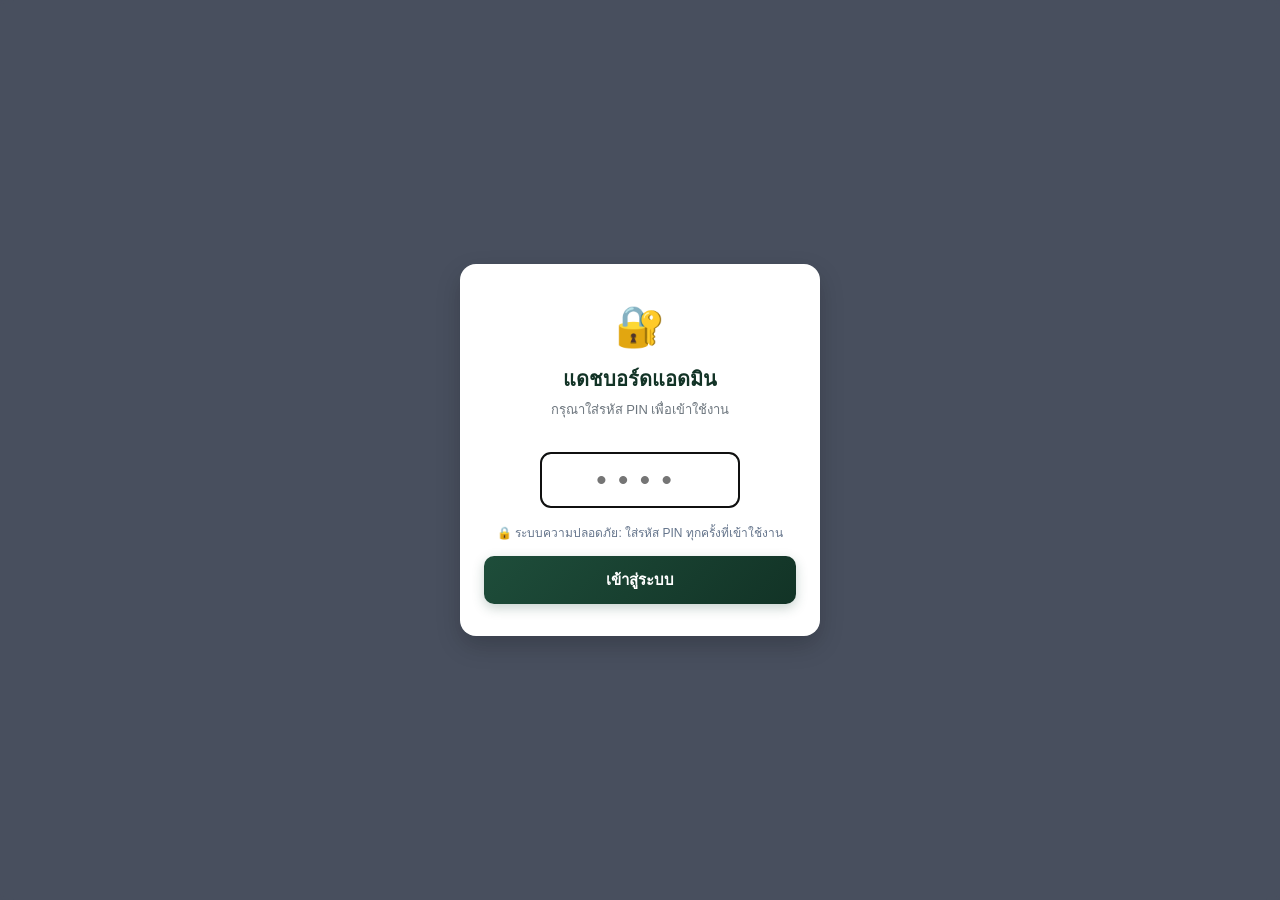
<file: blackcatagentcy.html>
﻿<!DOCTYPE html>
<html lang="th">
<head>
  <meta charset="UTF-8">
  <meta name="viewport" content="width=device-width, initial-scale=1.0">
  <title>ระบบแดชบอร์ดแอดมิน - คลินิกแพทย์แผนไทย</title>
  <link rel="stylesheet" href="style.css">
  <style>
    :root {
      --admin-bg: #f1f5f9;
      --card-bg: #ffffff;
      --border-color: #cbd5e1;
    }
    body {
      max-width: 100%;
      background: var(--admin-bg);
      padding-bottom: 50px;
      font-family: -apple-system, BlinkMacSystemFont, "Sarabun", "Segoe UI", Roboto, sans-serif;
    }
    .admin-container {
      width: 100%;
      max-width: 1300px;
      margin: 0 auto;
      padding: 16px;
    }
    /* Topbar */
    .admin-topbar {
      display: flex;
      justify-content: space-between;
      align-items: center;
      background: #ffffff;
      padding: 16px 24px;
      border-radius: var(--radius);
      box-shadow: 0 2px 10px rgba(0,0,0,0.05);
      margin-bottom: 16px;
      flex-wrap: wrap;
      gap: 12px;
    }
    .admin-title-wrap h1 {
      font-size: 20px;
      color: var(--primary-dark);
      margin: 0 0 4px 0;
      display: flex;
      align-items: center;
      gap: 8px;
    }
    .admin-title-wrap p {
      margin: 0;
      font-size: 13px;
      color: var(--text-muted);
    }
    .topbar-actions {
      display: flex;
      gap: 10px;
      align-items: center;
    }

    /* Main Navigation Tabs */
    .admin-nav {
      display: flex;
      gap: 8px;
      background: #ffffff;
      padding: 10px 14px;
      border-radius: var(--radius);
      box-shadow: 0 2px 8px rgba(0,0,0,0.04);
      margin-bottom: 20px;
      overflow-x: auto;
    }
    .nav-tab-btn {
      padding: 10px 18px;
      border-radius: 8px;
      border: 1px solid transparent;
      background: #f8fafc;
      color: var(--text-dark);
      font-weight: 600;
      font-size: 14px;
      cursor: pointer;
      display: flex;
      align-items: center;
      gap: 8px;
      transition: all 0.2s ease;
      white-space: nowrap;
    }
    .nav-tab-btn:hover {
      background: rgba(27, 67, 50, 0.08);
      color: var(--primary);
    }
    .nav-tab-btn.active {
      background: var(--primary);
      color: #ffffff;
      box-shadow: 0 2px 8px rgba(27, 67, 50, 0.3);
      border-color: var(--primary-dark);
    }

    /* Panels */
    .admin-panel {
      display: none;
    }
    .admin-panel.active {
      display: block;
      animation: fadeIn 0.2s ease-out;
    }

    /* Stats Bar */
    .stats-row {
      display: grid;
      grid-template-columns: repeat(auto-fit, minmax(180px, 1fr));
      gap: 12px;
      margin-bottom: 16px;
    }
    .stat-card {
      background: #ffffff;
      padding: 14px 18px;
      border-radius: var(--radius-sm);
      border-left: 4px solid var(--primary);
      box-shadow: 0 2px 4px rgba(0,0,0,0.03);
    }
    .stat-label {
      font-size: 12px;
      color: var(--text-muted);
      margin-bottom: 4px;
    }
    .stat-num {
      font-size: 22px;
      font-weight: 700;
      color: var(--primary-dark);
    }

    /* Controls Bar */
    .controls-bar {
      display: flex;
      justify-content: space-between;
      align-items: center;
      background: #ffffff;
      padding: 14px 20px;
      border-radius: var(--radius-sm);
      margin-bottom: 16px;
      box-shadow: 0 2px 4px rgba(0,0,0,0.03);
      flex-wrap: wrap;
      gap: 12px;
    }

    /* Timeline Columns */
    .timeline-grid {
      display: grid;
      grid-template-columns: repeat(auto-fill, minmax(290px, 1fr));
      gap: 16px;
    }
    .doc-column {
      background: #ffffff;
      border-radius: var(--radius);
      padding: 16px;
      box-shadow: 0 2px 6px rgba(0,0,0,0.04);
      border-top: 4px solid var(--primary);
    }
    .doc-column.on-leave {
      border-top-color: #e53e3e;
      background: #fff8f8;
    }
    .doc-column-title {
      font-weight: 700;
      color: var(--primary-dark);
      font-size: 15px;
      margin-bottom: 12px;
      display: flex;
      justify-content: space-between;
      align-items: center;
      padding-bottom: 8px;
      border-bottom: 1px solid var(--border-color);
    }
    .leave-badge {
      background: #fed7d7;
      color: #9b2c2c;
      font-size: 11px;
      padding: 3px 8px;
      border-radius: 12px;
      font-weight: 600;
    }
    .admin-booking-item {
      background: #ffffff;
      border: 1px solid var(--border-color);
      border-radius: var(--radius-sm);
      padding: 14px;
      margin-bottom: 12px;
      transition: all 0.2s;
      box-shadow: 0 1px 3px rgba(0,0,0,0.02);
    }
    .admin-booking-item:hover {
      box-shadow: 0 4px 10px rgba(0,0,0,0.08);
    }
    .admin-booking-item.status-COMPLETED {
      border-left: 5px solid #38a169;
      background: #f7faf8;
    }
    .admin-booking-item.status-CANCELLED {
      border-left: 5px solid #e53e3e;
      background: #fff5f5;
      opacity: 0.7;
    }
    .admin-booking-item.status-ARRIVED {
      border-left: 5px solid #3182ce;
      background: #f0f7ff;
    }
    .admin-booking-item.status-NO_SHOW {
      border-left: 5px solid #d69e2e;
      background: #fffdf5;
    }

    .booking-actions-row {
      display: flex;
      gap: 6px;
      margin-top: 10px;
      align-items: center;
    }
    .status-select {
      flex: 1;
      padding: 6px 8px;
      border-radius: 6px;
      border: 1px solid var(--border-color);
      font-family: inherit;
      font-size: 12px;
      font-weight: 600;
      background: #ffffff;
      cursor: pointer;
    }
    .btn-delete-booking {
      background: #fee2e2;
      color: #dc2626;
      border: 1px solid #fca5a5;
      padding: 6px 10px;
      border-radius: 6px;
      font-size: 12px;
      cursor: pointer;
      font-weight: 600;
      transition: all 0.2s;
    }
    .btn-delete-booking:hover {
      background: #ef4444;
      color: #ffffff;
    }

    /* Tables & Cards */
    .content-card {
      background: #ffffff;
      border-radius: var(--radius);
      padding: 24px;
      box-shadow: 0 2px 8px rgba(0,0,0,0.04);
      margin-bottom: 20px;
    }
    .card-header-flex {
      display: flex;
      justify-content: space-between;
      align-items: center;
      margin-bottom: 20px;
      flex-wrap: wrap;
      gap: 12px;
    }
    .card-title {
      font-size: 18px;
      font-weight: 700;
      color: var(--primary-dark);
      margin: 0;
    }
    .admin-table-wrap {
      overflow-x: auto;
      border-radius: 8px;
      border: 1px solid var(--border-color);
    }
    .admin-table {
      width: 100%;
      border-collapse: collapse;
      font-size: 13px;
      min-width: 750px;
    }
    .admin-table th {
      text-align: left;
      padding: 12px 14px;
      background: #f8fafc;
      color: #475569;
      font-weight: 700;
      border-bottom: 2px solid var(--border-color);
    }
    .admin-table td {
      padding: 14px;
      border-bottom: 1px solid var(--border-color);
      vertical-align: middle;
    }
    .admin-table tr:hover td {
      background: #f8fafc;
    }

    /* Switch */
    .switch {
      position: relative;
      display: inline-block;
      width: 44px;
      height: 24px;
    }
    .switch input { opacity: 0; width: 0; height: 0; }
    .slider {
      position: absolute; cursor: pointer; top: 0; left: 0; right: 0; bottom: 0;
      background-color: #cbd5e1;
      transition: .3s;
      border-radius: 24px;
    }
    .slider:before {
      position: absolute; content: ""; height: 18px; width: 18px; left: 3px; bottom: 3px;
      background-color: white;
      transition: .3s;
      border-radius: 50%;
    }
    input:checked + .slider { background-color: var(--primary); }
    input:checked + .slider:before { transform: translateX(20px); }

    /* Monthly Duty Roster Matrix Styles */
    .roster-table {
      width: 100%;
      border-collapse: separate;
      border-spacing: 0;
      font-size: 12px;
      min-width: 1150px;
    }
    .roster-table th, .roster-table td {
      border-right: 1px solid var(--border-color);
      border-bottom: 1px solid var(--border-color);
      padding: 6px 3px;
      text-align: center;
    }
    .roster-sticky-col {
      position: sticky;
      left: 0;
      background: #ffffff;
      z-index: 5;
      text-align: left !important;
      padding-left: 10px !important;
      font-weight: 600;
      min-width: 150px;
      max-width: 170px;
      box-shadow: 2px 0 6px rgba(0,0,0,0.06);
    }
    .roster-sticky-header {
      position: sticky;
      top: 0;
      z-index: 6;
      background: #f8fafc;
    }
    .roster-header-cell {
      cursor: pointer;
      user-select: none;
      transition: background 0.15s ease;
      min-width: 34px;
    }
    .roster-header-cell:hover {
      background: #e2e8f0 !important;
    }
    .roster-cell-duty {
      background: #dcfce7;
      color: #15803d;
      font-weight: 700;
      cursor: pointer;
      border-radius: 6px;
      padding: 6px 2px;
      margin: 1px;
      transition: all 0.15s ease;
      user-select: none;
      font-size: 11px;
    }
    .roster-cell-duty:hover {
      background: #bbf7d0;
      transform: scale(1.06);
    }
    .roster-cell-off {
      background: #f8fafc;
      color: #94a3b8;
      cursor: pointer;
      border-radius: 6px;
      padding: 6px 2px;
      margin: 1px;
      transition: all 0.15s ease;
      user-select: none;
      font-size: 11px;
    }
    .roster-cell-off:hover {
      background: #e2e8f0;
      color: #334155;
      transform: scale(1.06);
    }
    .roster-weekend-col {
      background: #fff5f5 !important;
    }
    .roster-count-badge {
      display: inline-block;
      padding: 1px 4px;
      border-radius: 8px;
      font-size: 10px;
      font-weight: 700;
    }

    /* Modals */
    .pin-overlay {
      position: fixed;
      top: 0; left: 0; right: 0; bottom: 0;
      background: rgba(15, 23, 42, 0.75);
      backdrop-filter: blur(6px);
      display: flex;
      align-items: center;
      justify-content: center;
      z-index: 9999;
      padding: 16px;
    }
    .pin-box {
      background: #ffffff;
      width: 100%;
      max-width: 360px;
      padding: 32px 24px;
      border-radius: 16px;
      text-align: center;
      box-shadow: 0 10px 25px rgba(0,0,0,0.2);
    }
    .pin-input {
      letter-spacing: 12px;
      font-size: 28px;
      text-align: center;
      width: 200px;
      margin: 16px auto;
      padding: 10px;
      border: 2px solid var(--primary-light);
      border-radius: 10px;
      font-weight: 700;
    }

    .modal-overlay {
      position: fixed;
      top: 0; left: 0; right: 0; bottom: 0;
      background: rgba(0,0,0,0.5);
      display: none;
      align-items: center;
      justify-content: center;
      z-index: 1000;
      padding: 16px;
    }
    .modal-card {
      background: #ffffff;
      width: 100%;
      max-width: 520px;
      border-radius: 14px;
      padding: 24px;
      box-shadow: 0 10px 30px rgba(0,0,0,0.2);
      max-height: 90vh;
      overflow-y: auto;
    }
  </style>
</head>
<body>

  <!-- 🔒 PIN AUTHENTICATION OVERLAY -->
  <div class="pin-overlay" id="pinOverlay">
    <div class="pin-box">
      <div style="font-size: 40px; margin-bottom: 8px;">🔐</div>
      <h2 style="color: var(--primary-dark); margin: 0 0 6px 0; font-size: 20px;">แดชบอร์ดแอดมิน</h2>
      <p style="font-size: 13px; color: var(--text-muted); margin: 0 0 16px 0;">กรุณาใส่รหัส PIN เพื่อเข้าใช้งาน</p>
      
      <form onsubmit="handlePinSubmit(event)">
        <input type="password" id="pinInput" class="pin-input" maxlength="4" placeholder="••••" inputmode="numeric" autofocus autocomplete="off">
        <div style="margin-bottom: 14px; font-size: 12px; color: #64748b;">
          🔒 ระบบความปลอดภัย: ใส่รหัส PIN ทุกครั้งที่เข้าใช้งาน
        </div>


        <button type="submit" class="btn btn-primary" style="width: 100%; padding: 12px; font-size: 15px;">เข้าสู่ระบบ</button>
      </form>
    </div>
  </div>

  <!-- 📱 MAIN ADMIN APP -->
  <div class="admin-container" id="adminApp" style="display: none;">
    <!-- Topbar -->
    <div class="admin-topbar">
      <div class="admin-title-wrap">
        <h1>🌿 แดชบอร์ดแอดมินคลินิกแพทย์แผนไทย</h1>
        <p id="topbarShopName">คลินิกแพทย์แผนไทย & นวดเพื่อสุขภาพ</p>
      </div>
      <div class="topbar-actions">
        <button class="btn btn-primary" onclick="openWalkinModal()" style="font-size: 13px;">➕ เพิ่มคิวจองหน้าร้าน / Walk-in</button>
        <button class="btn btn-secondary" onclick="openPaperBookingModal()" style="font-size: 13px; background: #fffbeb; color: #b45309; border-color: #fde68a; font-weight: 600;">📝 เพิ่มคิวที่มีแล้ว</button>
        <a href="index.html" target="_blank" class="btn btn-secondary" style="font-size: 13px; text-decoration: none;">🌐 หน้าเว็บจองคิว</a>
        <button class="btn btn-secondary" onclick="logoutAdmin()" style="font-size: 13px;">🔒 ล็อก</button>
      </div>
    </div>

    <!-- Navigation Tabs -->
    <div class="admin-nav">
      <button class="nav-tab-btn active" id="tabBtnTimeline" onclick="switchAdminTab('timeline')">📅 ตารางคิวประจำวัน</button>
      <button class="nav-tab-btn" id="tabBtnRoster" onclick="switchAdminTab('roster')">🗓️ ตารางเวรหมอรายเดือน</button>
      <button class="nav-tab-btn" id="tabBtnAllBookings" onclick="switchAdminTab('all_bookings')">📋 รายการนัดหมายทั้งหมด (ค้นหา/ลบ)</button>
      <button class="nav-tab-btn" id="tabBtnLeaves" onclick="switchAdminTab('leaves')">🏖️ จัดการวันลาหมอนวด</button>
      <button class="nav-tab-btn" id="tabBtnServices" onclick="switchAdminTab('services')">💆‍♀️ จัดการบริการ & ราคา (เพิ่ม/ลด/ลบ)</button>
      <button class="nav-tab-btn" id="tabBtnDoctors" onclick="switchAdminTab('doctors')">👨‍⚕️ รายชื่อหมอนวด</button>
    </div>

    <!-- ================================================================= -->
    <!-- TAB 1: TIMELINE (DAILY BOOKINGS) -->
    <!-- ================================================================= -->
    <div class="admin-panel active" id="tabPanelTimeline">
      <!-- Stats -->
      <div class="stats-row">
        <div class="stat-card">
          <div class="stat-label">คิวทั้งหมดวันที่เลือก</div>
          <div class="stat-num" id="statTotal">0</div>
        </div>
        <div class="stat-card" style="border-left-color: #3182ce;">
          <div class="stat-label">รอดำเนินการ / ยืนยันแล้ว</div>
          <div class="stat-num" id="statConfirmed" style="color: #3182ce;">0</div>
        </div>
        <div class="stat-card" style="border-left-color: #38a169;">
          <div class="stat-label">นวดเสร็จสิ้น</div>
          <div class="stat-num" id="statCompleted" style="color: #38a169;">0</div>
        </div>
        <div class="stat-card" style="border-left-color: #e53e3e;">
          <div class="stat-label">ยกเลิก / ไม่มา</div>
          <div class="stat-num" id="statCancelled" style="color: #e53e3e;">0</div>
        </div>
      </div>

      <!-- Controls -->
      <div class="controls-bar">
        <div style="display: flex; gap: 10px; align-items: center; flex-wrap: wrap;">
          <label style="font-weight: 700; font-size: 14px;">📅 เลือกวันที่ดูคิว:</label>
          <input type="date" id="adminDateInput" class="input-date" style="width: auto; padding: 8px 12px;" onchange="loadAdminDayView()">
          <button class="btn btn-primary" onclick="loadAdminDayView()" style="padding: 8px 16px; font-size: 13px;">🔄 รีเฟรช</button>
          <button class="btn btn-secondary" onclick="openWalkinModal()" style="padding: 8px 16px; font-size: 13px;">➕ เพิ่มคิววันนี้</button>
          <button class="btn btn-secondary" onclick="openPaperBookingModal()" style="padding: 8px 16px; font-size: 13px; background: #fffbeb; color: #b45309; border-color: #fde68a; font-weight: 600;">📝 เพิ่มคิวที่มีแล้ว</button>
        </div>
        <div style="font-size: 13px; color: var(--text-muted);">
          รอบเวลาคงที่ 4 ช่วง: <b>09:00-10:15</b> | <b>10:30-11:45</b> | <b>13:00-14:15</b> | <b>14:30-15:45</b>
        </div>
      </div>

      <!-- Doctors Columns Grid -->
      <div class="timeline-grid" id="doctorsTimelineGrid">
        <div style="grid-column: 1 / -1; text-align: center; padding: 60px; color: var(--text-muted);">
          กำลังโหลดตารางคิว...
        </div>
      </div>
    </div>

    <!-- ================================================================= -->
    <!-- TAB: MONTHLY DOCTOR DUTY ROSTER (ตารางเวรหมอรายเดือน) -->
    <!-- ================================================================= -->
    <div class="admin-panel" id="tabPanelRoster">
      <div class="content-card">
        <div class="card-header-flex">
          <div>
            <h2 class="card-title">🗓️ ตารางจัดเวรหมอนวดรายเดือน (Monthly Duty Roster)</h2>
            <p style="margin: 4px 0 0 0; font-size: 13px; color: var(--text-muted);">
              กำหนดวันเข้าเวรของหมอทุกคนในแต่ละเดือน จิ้มเลือกได้ทีละวัน หรือเติมตามวันประจำสัปดาห์ แล้วกดบันทึก
            </p>
          </div>
          <div style="display: flex; gap: 8px; flex-wrap: wrap; align-items: center;">
            <button class="btn btn-secondary" onclick="quickFillRosterFromWeekly()" title="ดึงวันเข้าเวรประจำของทุกคนมาใส่ทั้งเดือนอัตโนมัติ">
              ⚡ เติมตามวันประจำ (Quick Fill)
            </button>
            <button class="btn btn-secondary" onclick="setAllRosterState(true)" title="เลือกให้ทุกคนอยู่เวรทุกวัน">
              👥 เลือกทุกคน
            </button>
            <button class="btn btn-secondary" onclick="setAllRosterState(false)" style="color: #c5221f;" title="ล้างตารางเวรของเดือนนี้">
              🧹 ล้างเวร
            </button>
            <button class="btn btn-primary" onclick="saveCurrentMonthRoster()" id="btnSaveRoster" style="font-size: 14px; padding: 10px 20px; background: #15803d; border-color: #166534;">
              💾 บันทึกตารางเวรทั้งเดือน
            </button>
          </div>
        </div>

        <!-- Month Navigation Controls -->
        <div class="controls-bar" style="background: #f1f5f9; border: 1px solid var(--border-color); margin-bottom: 20px;">
          <div style="display: flex; gap: 12px; align-items: center; flex-wrap: wrap;">
            <button class="btn btn-secondary" onclick="changeRosterMonthOffset(-1)">◀ เดือนก่อนหน้า</button>
            <input type="month" id="rosterMonthPicker" class="form-input" style="width: auto; padding: 8px 14px; font-weight: 700; font-size: 15px;" onchange="onRosterMonthChange()">
            <button class="btn btn-secondary" onclick="changeRosterMonthOffset(1)">เดือนถัดไป ▶</button>
            <span id="rosterMonthTitleTh" style="font-size: 16px; font-weight: 700; color: var(--primary-dark); margin-left: 8px;"></span>
          </div>
          <div style="font-size: 12px; color: var(--text-muted); display: flex; gap: 14px; align-items: center; flex-wrap: wrap;">
            <span style="display: flex; align-items: center; gap: 4px;"><span style="display: inline-block; width: 14px; height: 14px; background: #dcfce7; border: 1px solid #86efac; border-radius: 3px;"></span> = อยู่เวร (คลิกเพื่อเปลี่ยน)</span>
            <span style="display: flex; align-items: center; gap: 4px;"><span style="display: inline-block; width: 14px; height: 14px; background: #f8fafc; border: 1px solid #cbd5e1; border-radius: 3px;"></span> = หยุด</span>
            <span style="display: flex; align-items: center; gap: 4px;"><span style="display: inline-block; width: 14px; height: 14px; background: #fff1f2; border: 1px solid #fecdd3; border-radius: 3px;"></span> = ส.-อา.</span>
          </div>
        </div>

        <!-- Matrix Table Container -->
        <div class="admin-table-wrap" id="rosterTableContainer" style="max-height: 650px; overflow: auto;">
          <div style="text-align: center; padding: 50px; color: var(--text-muted);">
            กำลังโหลดตารางเวรประจำเดือน...
          </div>
        </div>
      </div>
    </div>

    <!-- ================================================================= -->
    <!-- TAB 2: ALL BOOKINGS LIST & SEARCH (SEARCH / DELETE) -->
    <!-- ================================================================= -->
    <div class="admin-panel" id="tabPanelAllBookings">
      <div class="content-card">
        <div class="card-header-flex">
          <div>
            <h2 class="card-title">📋 รายการนัดหมายทั้งหมดในระบบ</h2>
            <p style="margin: 4px 0 0 0; font-size: 13px; color: var(--text-muted);">
              ค้นหาประวัติการจองตามชื่อ หรือเบอร์โทรศัพท์ และสามารถลบคิวออกจากฐานข้อมูลได้
            </p>
          </div>
          <div style="display: flex; gap: 10px;">
            <input type="text" id="searchBookingInput" class="form-input" placeholder="🔍 พิมพ์ชื่อ, เบอร์โทร, รหัสจอง..." style="width: 250px; padding: 8px 12px;" oninput="filterAllBookings()">
            <button class="btn btn-primary" onclick="loadAllBookingsAdmin()" style="font-size: 13px;">🔄 รีเฟรช</button>
          </div>
        </div>

        <div class="admin-table-wrap">
          <table class="admin-table">
            <thead>
              <tr>
                <th>รหัสจอง</th>
                <th>วันที่นัด</th>
                <th>รอบเวลา</th>
                <th>ชื่อคนไข้ / เบอร์โทร</th>
                <th>เลขบัตร ปชช.</th>
                <th>บริการ</th>
                <th>หมอนวด</th>
                <th>สถานะ</th>
                <th>จัดการ</th>
              </tr>
            </thead>
            <tbody id="allBookingsTableBody">
              <tr><td colspan="9" style="text-align: center; padding: 30px; color: var(--text-muted);">กำลังโหลดรายการจอง...</td></tr>
            </tbody>
          </table>
        </div>
      </div>
    </div>

    <!-- ================================================================= -->
    <!-- TAB 3: DOCTOR LEAVES -->
    <!-- ================================================================= -->
    <div class="admin-panel" id="tabPanelLeaves">
      <div class="content-card">
        <div class="card-header-flex">
          <div>
            <h2 class="card-title">🏖️ จัดการวันลาของหมอนวด</h2>
            <p style="margin: 4px 0 0 0; font-size: 13px; color: var(--text-muted);">
              เมื่อบันทึกวันลา ระบบจะตัดหมอท่านนี้ออกจากรอบจองของวันดังกล่าวให้อัตโนมัติ (ลูกค้าจะจองหมอคนนี้ไม่ได้)
            </p>
          </div>
        </div>

        <!-- Add Leave Form -->
        <div style="background: #f8fafc; border: 1px solid var(--border-color); border-radius: 12px; padding: 20px; margin-bottom: 24px;">
          <h3 style="font-size: 15px; margin: 0 0 14px 0; color: var(--primary);">➕ บันทึกวันลาใหม่</h3>
          <div style="display: grid; grid-template-columns: repeat(auto-fit, minmax(200px, 1fr)) 120px; gap: 12px; align-items: flex-end;">
            <div>
              <label class="form-label">เลือกหมอนวด:</label>
              <select id="leaveDoctorSelect" class="form-input" style="padding: 9px 12px;">
                <option value="">กำลังโหลดรายชื่อหมอ...</option>
              </select>
            </div>
            <div>
              <label class="form-label">วันที่ลา:</label>
              <input type="date" id="leaveDateInput" class="form-input" style="padding: 8px 12px;">
            </div>
            <div>
              <label class="form-label">เหตุผลการลา:</label>
              <input type="text" id="leaveReasonInput" class="form-input" placeholder="เช่น ลากิจ, ลาป่วย, ติดธุระ" style="padding: 9px 12px;">
            </div>
            <div>
              <button class="btn btn-primary" onclick="submitAddLeave()" style="width: 100%; padding: 11px;">บันทึกวันลา</button>
            </div>
          </div>
        </div>

        <!-- Leaves Table -->
        <div class="admin-table-wrap">
          <table class="admin-table">
            <thead>
              <tr>
                <th>รหัส</th>
                <th>ชื่อหมอนวด</th>
                <th>วันที่ลา</th>
                <th>เหตุผล</th>
                <th>จัดการ</th>
              </tr>
            </thead>
            <tbody id="leavesTableBody">
              <tr><td colspan="5" style="text-align: center; color: var(--text-muted); padding: 30px;">กำลังโหลดข้อมูลวันลา...</td></tr>
            </tbody>
          </table>
        </div>
      </div>
    </div>

    <!-- ================================================================= -->
    <!-- TAB 4: SERVICES MANAGEMENT (ADD / EDIT / DELETE / TOGGLE) -->
    <!-- ================================================================= -->
    <div class="admin-panel" id="tabPanelServices">
      <div class="content-card">
        <div class="card-header-flex">
          <div>
            <h2 class="card-title">💆‍♀️ จัดการรายการบริการ & ราคา</h2>
            <p style="margin: 4px 0 0 0; font-size: 13px; color: var(--text-muted);">
              เพิ่มบริการใหม่, แก้ไขราคา, ปิดเปิดบริการ หรือลบบริการออกจากระบบได้โดยตรง
            </p>
          </div>
          <button class="btn btn-primary" onclick="openAddServiceModal()" style="font-size: 14px; padding: 10px 18px;">
            ➕ เพิ่มบริการใหม่
          </button>
        </div>

        <div class="admin-table-wrap">
          <table class="admin-table">
            <thead>
              <tr>
                <th>รหัสบริการ</th>
                <th>ชื่อบริการ</th>
                <th>เวลา (นาที)</th>
                <th>ราคา (บาท)</th>
                <th>คำอธิบาย</th>
                <th>เปิด/ปิดบริการ</th>
                <th>จัดการ</th>
              </tr>
            </thead>
            <tbody id="servicesTableBody">
              <tr><td colspan="7" style="text-align: center; color: var(--text-muted); padding: 30px;">กำลังโหลดบริการ...</td></tr>
            </tbody>
          </table>
        </div>
      </div>
    </div>

    <!-- ================================================================= -->
    <!-- TAB 5: DOCTORS -->
    <!-- ================================================================= -->
    <div class="admin-panel" id="tabPanelDoctors">
      <div class="content-card">
        <div class="card-header-flex">
          <div>
            <h2 class="card-title">👨‍⚕️ จัดการรายชื่อหมอนวด & ตารางเวร</h2>
            <p style="margin: 4px 0 0 0; font-size: 13px; color: var(--text-muted);">
              เพิ่มหมอใหม่, กำหนดวันเข้าเวร, ทักษะบริการที่ทำได้, ปิด/เปิดรับคิว หรือลบข้อมูลหมอได้โดยตรง
            </p>
          </div>
          <button class="btn btn-primary" onclick="openAddDoctorModal()" style="font-size: 14px; padding: 10px 18px;">
            ➕ เพิ่มหมอนวดใหม่
          </button>
        </div>

        <div class="admin-table-wrap">
          <table class="admin-table">
            <thead>
              <tr>
                <th>รหัสหมอ</th>
                <th>ชื่อ-นามสกุล</th>
                <th>ชื่อเล่น</th>
                <th>เบอร์โทร</th>
                <th>วันเข้าเวร</th>
                <th>เวลาทำงาน</th>
                <th>ทักษะบริการ</th>
                <th>รับคิว</th>
                <th>จัดการ</th>
              </tr>
            </thead>
            <tbody id="doctorsTableBody">
              <tr><td colspan="9" style="text-align: center; color: var(--text-muted); padding: 30px;">กำลังโหลดรายชื่อหมอ...</td></tr>
            </tbody>
          </table>
        </div>
      </div>
    </div>

  </div>

  <!-- ================================================================= -->
  <!-- ✏️ MODAL: ADD / EDIT SERVICE -->
  <!-- ================================================================= -->
  <div class="modal-overlay" id="serviceModal">
    <div class="modal-card">
      <h3 style="margin: 0 0 16px 0; color: var(--primary);" id="serviceModalTitle">➕ เพิ่มบริการใหม่</h3>
      <input type="hidden" id="modalServiceId">
      
      <div class="form-group">
        <label class="form-label">ชื่อบริการ *</label>
        <input type="text" id="modalServiceName" class="form-input" placeholder="เช่น นวดแก้อาการออฟฟิศซินโดรม">
      </div>
      <div style="display: grid; grid-template-columns: 1fr 1fr; gap: 12px;">
        <div class="form-group">
          <label class="form-label">ระยะเวลา (นาที) *</label>
          <input type="number" id="modalServiceDuration" class="form-input" placeholder="75" value="75">
        </div>
        <div class="form-group">
          <label class="form-label">ราคา (บาท) *</label>
          <input type="number" id="modalServicePrice" class="form-input" placeholder="500">
        </div>
      </div>
      <div class="form-group">
        <label class="form-label">คำอธิบายบริการ</label>
        <textarea id="modalServiceDesc" class="form-input" rows="3" placeholder="ระบุรายละเอียดสั้นๆ"></textarea>
      </div>

      <div style="display: flex; justify-content: flex-end; gap: 10px; margin-top: 20px;">
        <button class="btn btn-secondary" onclick="closeServiceModal()">ยกเลิก</button>
        <button class="btn btn-primary" onclick="submitSaveService()">บันทึกข้อมูลบริการ</button>
      </div>
    </div>
  </div>

  <!-- ================================================================= -->
  <!-- 👨‍⚕️ MODAL: ADD / EDIT DOCTOR -->
  <!-- ================================================================= -->
  <div class="modal-overlay" id="doctorModal">
    <div class="modal-card" style="max-width: 620px;">
      <h3 style="margin: 0 0 16px 0; color: var(--primary);" id="doctorModalTitle">➕ เพิ่มหมอนวดใหม่</h3>
      <input type="hidden" id="modalDoctorId">
      
      <div style="display: grid; grid-template-columns: 1fr 1fr; gap: 12px;">
        <div class="form-group">
          <label class="form-label">ชื่อ - นามสกุล *</label>
          <input type="text" id="modalDoctorName" class="form-input" placeholder="เช่น สมศรี นวดดี">
        </div>
        <div class="form-group">
          <label class="form-label">ชื่อเล่น / ชื่อเรียกหมอ *</label>
          <input type="text" id="modalDoctorNickname" class="form-input" placeholder="เช่น หมอสมศรี">
        </div>
      </div>

      <div style="display: grid; grid-template-columns: 1fr 1fr; gap: 12px;">
        <div class="form-group">
          <label class="form-label">เบอร์โทรศัพท์</label>
          <input type="tel" id="modalDoctorPhone" class="form-input" placeholder="เช่น 081-111-0001">
        </div>
        <div class="form-group">
          <label class="form-label">เวลาเข้าเวร (เริ่ม - เลิก)</label>
          <div style="display: flex; align-items: center; gap: 6px;">
            <input type="time" id="modalDoctorStartTime" class="form-input" value="10:00" style="padding: 6px 8px;">
            <span>ถึง</span>
            <input type="time" id="modalDoctorEndTime" class="form-input" value="20:00" style="padding: 6px 8px;">
          </div>
        </div>
      </div>

      <div class="form-group">
        <div style="display: flex; justify-content: space-between; align-items: center; margin-bottom: 6px;">
          <label class="form-label" style="margin: 0;">ตารางวันเข้าเวรประจำสัปดาห์ *</label>
          <span style="font-size: 12px; color: var(--primary); cursor: pointer;" onclick="selectAllDoctorDays(true)">เลือกทุกวัน</span>
        </div>
        <div style="display: flex; gap: 8px; flex-wrap: wrap;" id="doctorWorkDaysCheckboxes">
          <label style="display: flex; align-items: center; gap: 4px; font-size: 13px; background: #fff1f2; padding: 6px 10px; border-radius: 8px; border: 1px solid #fecdd3; cursor: pointer;">
            <input type="checkbox" name="workDay" value="0"> อาทิตย์
          </label>
          <label style="display: flex; align-items: center; gap: 4px; font-size: 13px; background: #fefce8; padding: 6px 10px; border-radius: 8px; border: 1px solid #fef08a; cursor: pointer;">
            <input type="checkbox" name="workDay" value="1"> จันทร์
          </label>
          <label style="display: flex; align-items: center; gap: 4px; font-size: 13px; background: #fdf2f8; padding: 6px 10px; border-radius: 8px; border: 1px solid #fbcfe8; cursor: pointer;">
            <input type="checkbox" name="workDay" value="2"> อังคาร
          </label>
          <label style="display: flex; align-items: center; gap: 4px; font-size: 13px; background: #f0fdf4; padding: 6px 10px; border-radius: 8px; border: 1px solid #bbf7d0; cursor: pointer;">
            <input type="checkbox" name="workDay" value="3"> พุธ
          </label>
          <label style="display: flex; align-items: center; gap: 4px; font-size: 13px; background: #fff7ed; padding: 6px 10px; border-radius: 8px; border: 1px solid #fed7aa; cursor: pointer;">
            <input type="checkbox" name="workDay" value="4"> พฤหัสฯ
          </label>
          <label style="display: flex; align-items: center; gap: 4px; font-size: 13px; background: #eff6ff; padding: 6px 10px; border-radius: 8px; border: 1px solid #bfdbfe; cursor: pointer;">
            <input type="checkbox" name="workDay" value="5"> ศุกร์
          </label>
          <label style="display: flex; align-items: center; gap: 4px; font-size: 13px; background: #faf5ff; padding: 6px 10px; border-radius: 8px; border: 1px solid #e9d5ff; cursor: pointer;">
            <input type="checkbox" name="workDay" value="6"> เสาร์
          </label>
        </div>
      </div>

      <div class="form-group">
        <label class="form-label">ทักษะบริการที่ทำได้ (เลือกจากรายการบริการในคลินิก) *</label>
        <div id="doctorSkillsCheckboxes" style="display: grid; grid-template-columns: 1fr 1fr; gap: 8px; max-height: 160px; overflow-y: auto; padding: 10px; background: #f8fafc; border-radius: 8px; border: 1px solid var(--border-color);">
          <span style="font-size: 12px; color: var(--text-muted);">กำลังโหลดบริการ...</span>
        </div>
      </div>

      <div style="display: flex; justify-content: flex-end; gap: 10px; margin-top: 20px;">
        <button class="btn btn-secondary" onclick="closeDoctorModal()">ยกเลิก</button>
        <button class="btn btn-primary" onclick="submitSaveDoctor()">💾 บันทึกข้อมูลหมอ</button>
      </div>
    </div>
  </div>

  <!-- ================================================================= -->
  <!-- 🗓️ MODAL: DAILY ROSTER EDITOR (จัดเวรเฉพาะวัน) -->
  <!-- ================================================================= -->
  <div class="modal-overlay" id="dailyRosterModal">
    <div class="modal-card" style="max-width: 550px;">
      <h3 style="margin: 0 0 8px 0; color: var(--primary);" id="dailyRosterModalTitle">🗓️ จัดเวรประจำวัน</h3>
      <p style="font-size: 13px; color: var(--text-muted); margin: 0 0 16px 0;">
        ติ๊กเลือกหมอนวดที่ต้องการให้อยู่เวรในวันที่นี้
      </p>
      <input type="hidden" id="dailyRosterModalDate">

      <div style="display: flex; justify-content: space-between; align-items: center; margin-bottom: 12px;">
        <span id="dailyRosterCountLabel" style="font-weight: 600; font-size: 13px; color: var(--primary);"></span>
        <div style="display: flex; gap: 8px;">
          <button class="btn btn-secondary" style="padding: 4px 10px; font-size: 12px;" onclick="setDailyModalAll(true)">เลือกทุกคน</button>
          <button class="btn btn-secondary" style="padding: 4px 10px; font-size: 12px;" onclick="setDailyModalAll(false)">ยกเลิกทุกคน</button>
        </div>
      </div>

      <div id="dailyRosterDoctorsList" style="display: grid; grid-template-columns: 1fr 1fr; gap: 8px; max-height: 320px; overflow-y: auto; padding: 12px; background: #f8fafc; border-radius: 8px; border: 1px solid var(--border-color);">
        <!-- dynamically rendered doctor checkboxes -->
      </div>

      <div style="display: flex; justify-content: flex-end; gap: 10px; margin-top: 20px;">
        <button class="btn btn-secondary" onclick="closeDailyRosterModal()">ยกเลิก</button>
        <button class="btn btn-primary" onclick="applyDailyRosterModal()">✓ นำไปใช้ในตาราง</button>
      </div>
    </div>
  </div>

  <!-- ================================================================= -->
  <!-- 📝 MODAL: PAPER / EXISTING BOOKING (เพิ่มคิวที่มีแล้วจากกระดาษ) -->
  <!-- ================================================================= -->
  <div class="modal-overlay" id="paperBookingModal" style="display: none;">
    <div class="modal-card" style="max-width: 580px;">
      <div style="display: flex; justify-content: space-between; align-items: flex-start; margin-bottom: 12px;">
        <div>
          <h3 style="margin: 0; color: #b45309; display: flex; align-items: center; gap: 8px;">
            📝 เพิ่มคิวที่มีแล้ว (ลงจากสมุด/กระดาษ)
          </h3>
          <p style="font-size: 13px; color: var(--text-muted); margin: 4px 0 0 0;">
            ติ๊กรอบเวลาที่จองไว้แล้ว เพื่อล็อกคิวหมอทันที คนไข้จองออนไลน์จะได้ไม่จองชน
          </p>
        </div>
        <button class="btn btn-secondary" onclick="closePaperBookingModal()" style="padding: 4px 8px; font-size: 13px;">✕</button>
      </div>

      <div style="display: grid; grid-template-columns: 1fr 1fr; gap: 12px; margin-bottom: 14px;">
        <div class="form-group" style="margin-bottom: 0;">
          <label class="form-label">📅 วันที่ *</label>
          <input type="date" id="paperBookingDate" class="form-input" onchange="onPaperDateOrDocChange()">
        </div>
        <div class="form-group" style="margin-bottom: 0;">
          <label class="form-label">👨‍⚕️ หมอนวด *</label>
          <select id="paperBookingDoctorSelect" class="form-input" onchange="onPaperDateOrDocChange()">
            <option value="">กำลังโหลดหมอนวด...</option>
          </select>
        </div>
      </div>

      <div class="form-group" style="margin-bottom: 14px;">
        <div style="display: flex; justify-content: space-between; align-items: center; margin-bottom: 6px;">
          <label class="form-label" style="margin: 0;">⏰ ติ๊กเลือกรอบเวลาที่ถูกจองแล้ว *</label>
          <div style="display: flex; gap: 6px;">
            <button type="button" class="btn btn-secondary" style="padding: 2px 8px; font-size: 11px;" onclick="setAllPaperSlots(true)">เลือกทุกรอบ (เต็มวัน)</button>
            <button type="button" class="btn btn-secondary" style="padding: 2px 8px; font-size: 11px;" onclick="setAllPaperSlots(false)">ล้าง</button>
          </div>
        </div>

        <div id="paperSlotsContainer" style="display: grid; grid-template-columns: 1fr 1fr; gap: 8px;">
          <!-- Rendered dynamically -->
        </div>
      </div>

      <div style="background: #f8fafc; border: 1px solid #e2e8f0; border-radius: 8px; padding: 12px; margin-bottom: 16px;">
        <div style="font-size: 12px; font-weight: 700; color: #475569; margin-bottom: 8px;">
          ℹ️ ข้อมูลเพิ่มเติม (ไม่บังคับ - จะใส่หรือไม่ใส่ก็ได้)
        </div>
        <div style="display: grid; grid-template-columns: 1fr 1fr; gap: 10px;">
          <div>
            <label style="font-size: 12px; color: var(--text-muted); display: block; margin-bottom: 4px;">ชื่อลูกค้า / ข้อความในตาราง</label>
            <input type="text" id="paperCustName" class="form-input" placeholder="เช่น ลูกค้าหน้าร้าน / คุณสมชาย" style="font-size: 13px; padding: 6px 10px;">
          </div>
          <div>
            <label style="font-size: 12px; color: var(--text-muted); display: block; margin-bottom: 4px;">เบอร์โทรลูกค้า (ถ้ามี)</label>
            <input type="tel" id="paperCustPhone" class="form-input" placeholder="08xxxxxxxx" style="font-size: 13px; padding: 6px 10px;">
          </div>
        </div>
        <div style="margin-top: 8px;">
          <label style="font-size: 12px; color: var(--text-muted); display: block; margin-bottom: 4px;">หมายเหตุ / บริการที่ลงไว้</label>
          <input type="text" id="paperNotes" class="form-input" placeholder="เช่น จองจากสมุดบันทึกหน้าร้าน, นวดแผนไทย" style="font-size: 13px; padding: 6px 10px;">
        </div>
      </div>

      <div id="paperBookingStatusMsg" style="font-size: 12px; margin-bottom: 10px; display: none;"></div>

      <div style="display: flex; justify-content: flex-end; gap: 10px;">
        <button class="btn btn-secondary" onclick="closePaperBookingModal()">ยกเลิก</button>
        <button class="btn btn-primary" id="btnSubmitPaperBooking" onclick="submitPaperBooking()" style="background: #b45309; border-color: #b45309;">
          💾 บันทึกล็อกคิวทันที
        </button>
      </div>
    </div>
  </div>

  <!-- ================================================================= -->
  <!-- ➕ MODAL: WALKIN / MANUAL BOOKING -->
  <!-- ================================================================= -->
  <div class="modal-overlay" id="walkinModal">
    <div class="modal-card">
      <h3 style="margin: 0 0 16px 0; color: var(--primary);">➕ บันทึกคิวจองหน้าร้าน / Walk-in</h3>
      
      <div class="form-group">
        <label class="form-label">ชื่อ - นามสกุล คนไข้ *</label>
        <input type="text" id="walkinCustName" class="form-input" placeholder="สมชาย ใจดี">
      </div>
      <div class="form-group">
        <label class="form-label">เลขประจำตัวประชาชน 13 หลัก</label>
        <input type="tel" id="walkinCustIdCard" class="form-input" placeholder="xxxxxxxxxxxxx" maxlength="13">
      </div>
      <div class="form-group">
        <label class="form-label">เบอร์โทรศัพท์ติดต่อ *</label>
        <input type="tel" id="walkinCustPhone" class="form-input" placeholder="08xxxxxxxx">
      </div>
      <div style="display: grid; grid-template-columns: 1fr 1fr; gap: 12px;">
        <div class="form-group">
          <label class="form-label">วันที่นัดหมาย *</label>
          <input type="date" id="walkinDate" class="form-input">
        </div>
        <div class="form-group">
          <label class="form-label">รอบเวลา *</label>
          <select id="walkinTimeSlot" class="form-input">
            <option value="09:00">09:00 - 10:15 น.</option>
            <option value="10:30">10:30 - 11:45 น.</option>
            <option value="13:00">13:00 - 14:15 น.</option>
            <option value="14:30">14:30 - 15:45 น.</option>
          </select>
        </div>
      </div>
      <div style="display: grid; grid-template-columns: 1fr 1fr; gap: 12px;">
        <div class="form-group">
          <label class="form-label">บริการ *</label>
          <select id="walkinServiceSelect" class="form-input">
            <option value="">กำลังโหลดบริการ...</option>
          </select>
        </div>
        <div class="form-group">
          <label class="form-label">หมอนวด *</label>
          <select id="walkinDoctorSelect" class="form-input">
            <option value="ANY">ใครก็ได้ (ระบบจัดสรร)</option>
          </select>
        </div>
      </div>
      <div class="form-group">
        <label class="form-label">หมายเหตุ / อาการ</label>
        <input type="text" id="walkinNotes" class="form-input" placeholder="เช่น Walk-in หน้าร้าน, นวดแก้อาการ">
      </div>

      <div style="display: flex; justify-content: flex-end; gap: 10px; margin-top: 20px;">
        <button class="btn btn-secondary" onclick="closeWalkinModal()">ยกเลิก</button>
        <button class="btn btn-primary" onclick="submitWalkinBooking()">บันทึกคิวจอง</button>
      </div>
    </div>
  </div>

  <script src="config.js"></script>
  <script>
    // ==========================================
    // 1. PIN Security Logic
    // ==========================================
    // Default PIN: 8888
    const DEFAULT_PIN = "8888";
    try { localStorage.removeItem("admin_authenticated"); } catch(e){}

    document.addEventListener("DOMContentLoaded", () => {
      document.getElementById("pinOverlay").style.display = "flex";
      const pinEl = document.getElementById("pinInput");
      if (pinEl) { pinEl.value = ""; pinEl.focus(); }

      const today = new Date().toISOString().split("T")[0];
      document.getElementById("adminDateInput").value = today;
      document.getElementById("leaveDateInput").value = today;
      document.getElementById("leaveDateInput").min = today;
      document.getElementById("walkinDate").value = today;
    });

    function handlePinSubmit(e) {
      if (e && e.preventDefault) e.preventDefault();
      const pinEl = document.getElementById("pinInput");
      const enteredPin = (pinEl ? pinEl.value : "").trim();
      const expectedPin = (typeof CONFIG !== "undefined" && CONFIG.ADMIN_PIN) ? String(CONFIG.ADMIN_PIN).trim() : DEFAULT_PIN;
      if (enteredPin === expectedPin || enteredPin === "8888") {
        unlockAdmin();
      } else {
        alert("รหัส PIN ไม่ถูกต้อง (รหัสเริ่มต้นคือ 8888)");
        if (pinEl) { pinEl.value = ""; pinEl.focus(); }
      }
      return false;
    }




    function unlockAdmin() {
      document.getElementById("pinOverlay").style.display = "none";
      document.getElementById("adminApp").style.display = "block";
      if (typeof CONFIG !== "undefined" && CONFIG.SHOP_NAME) {
        document.getElementById("topbarShopName").textContent = CONFIG.SHOP_NAME;
      }
      loadAdminDayView();
    }

    function logoutAdmin() {
      localStorage.removeItem("admin_authenticated");
      location.reload();
    }

    // ==========================================
    // 2. Navigation Tabs Logic
    // ==========================================
    function switchAdminTab(tabName) {
      document.querySelectorAll(".nav-tab-btn").forEach(btn => btn.classList.remove("active"));
      document.querySelectorAll(".admin-panel").forEach(panel => panel.classList.remove("active"));

      if (tabName === "timeline") {
        document.getElementById("tabBtnTimeline").classList.add("active");
        document.getElementById("tabPanelTimeline").classList.add("active");
        loadAdminDayView();
      } else if (tabName === "roster") {
        document.getElementById("tabBtnRoster").classList.add("active");
        document.getElementById("tabPanelRoster").classList.add("active");
        loadMonthlyRoster();
      } else if (tabName === "all_bookings") {
        document.getElementById("tabBtnAllBookings").classList.add("active");
        document.getElementById("tabPanelAllBookings").classList.add("active");
        loadAllBookingsAdmin();
      } else if (tabName === "leaves") {
        document.getElementById("tabBtnLeaves").classList.add("active");
        document.getElementById("tabPanelLeaves").classList.add("active");
        loadDoctorLeaves();
      } else if (tabName === "services") {
        document.getElementById("tabBtnServices").classList.add("active");
        document.getElementById("tabPanelServices").classList.add("active");
        loadAdminServices();
      } else if (tabName === "doctors") {
        document.getElementById("tabBtnDoctors").classList.add("active");
        document.getElementById("tabPanelDoctors").classList.add("active");
        loadAdminDoctors();
      }
    }

    // ==========================================
    // 3. Tab 1: Day Timeline Logic
    // ==========================================
    async function loadAdminDayView() {
      const date = document.getElementById("adminDateInput").value;
      const grid = document.getElementById("doctorsTimelineGrid");
      grid.innerHTML = `<div style="grid-column: 1 / -1; text-align: center; padding: 60px; color: var(--text-muted);">กำลังโหลดข้อมูลวันที่ ${date}...</div>`;

      if (!CONFIG.API_URL || CONFIG.API_URL.startsWith("ใส่_")) {
        grid.innerHTML = `<div style="grid-column: 1 / -1; text-align: center; color: red;">กรุณาตั้งค่า API_URL ใน config.js</div>`;
        return;
      }

      try {
        const [resTimeline, resLeaves] = await Promise.all([
          fetch(`${CONFIG.API_URL}?action=admin_day_view&date=${date}`).then(r => r.json()),
          fetch(`${CONFIG.API_URL}?action=admin_get_leaves`).then(r => r.json()).catch(() => ({ leaves: [] }))
        ]);

        if (resTimeline.success) {
          let localLeaves = [];
          try {
            localLeaves = JSON.parse(localStorage.getItem("CLINIC_DOCTOR_LEAVES") || "[]");
          } catch (e) {}
          const mergedLeaves = (resLeaves.leaves && resLeaves.leaves.length > 0) ? resLeaves.leaves : localLeaves;
          const leavesToday = mergedLeaves.filter(l => String(l.leave_date || "").startsWith(date)).map(l => l.doctor_id);
          renderAdminTimeline(resTimeline.doctors || [], resTimeline.bookings || [], leavesToday);
          calculateStats(resTimeline.bookings || []);
        } else {
          grid.innerHTML = `<div style="color: red; text-align: center;">เกิดข้อผิดพลาด: ${resTimeline.error}</div>`;
        }
      } catch (err) {
        grid.innerHTML = `<div style="color: red; text-align: center;">ไม่สามารถเชื่อมต่อ Google Sheets API ได้</div>`;
      }
    }

    function calculateStats(bookings) {
      document.getElementById("statTotal").textContent = bookings.length;
      document.getElementById("statConfirmed").textContent = bookings.filter(b => b.status === "CONFIRMED" || b.status === "ARRIVED").length;
      document.getElementById("statCompleted").textContent = bookings.filter(b => b.status === "COMPLETED").length;
      document.getElementById("statCancelled").textContent = bookings.filter(b => b.status === "CANCELLED" || b.status === "NO_SHOW").length;
    }

    function renderAdminTimeline(doctors, bookings, leavesToday) {
      const grid = document.getElementById("doctorsTimelineGrid");
      grid.innerHTML = "";

      if (doctors.length === 0) {
        grid.innerHTML = `<div style="text-align: center; padding: 40px;">ไม่พบข้อมูลหมอนวด</div>`;
        return;
      }

      doctors.forEach(doc => {
        const isDocOnLeave = leavesToday.includes(doc.doctor_id);
        const docBookings = bookings.filter(b => b.doctor_id === doc.doctor_id);
        const col = document.createElement("div");
        col.className = `doc-column ${isDocOnLeave ? 'on-leave' : ''}`;

        let bookingsHtml = "";
        if (isDocOnLeave) {
          bookingsHtml = `<div style="text-align: center; padding: 24px; color: #c53030; font-size: 13px; font-weight: 600;">🚫 วันนี้หมอท่านนี้ลางาน</div>`;
        } else if (docBookings.length === 0) {
          bookingsHtml = `<div style="text-align: center; padding: 24px; color: var(--text-muted); font-size: 13px;">ไม่มีคิวนัดหมาย</div>`;
        } else {
          docBookings.forEach(b => {
            bookingsHtml += `
              <div class="admin-booking-item status-${b.status || 'CONFIRMED'}">
                <div style="display: flex; justify-content: space-between; font-weight: 700; font-size: 13px;">
                  <span style="color: var(--primary); font-size: 14px;">⏰ ${b.start_time} - ${b.end_time} น.</span>
                  <span style="font-size: 11px; color: #888;">${b.booking_id}</span>
                </div>
                <div style="font-weight: 700; font-size: 14px; margin: 6px 0 2px 0;">👤 ${b.customer_name || 'ลูกค้า'}</div>
                <div style="font-size: 12px; color: var(--text-muted);">📞 เบอร์: <b>${b.customer_phone || '-'}</b></div>
                ${b.id_card && b.id_card !== '-' ? `<div style="font-size: 11px; color: #64748b;">🪪 ปชช: ${b.id_card}</div>` : ''}
                <div style="font-size: 12px; color: var(--primary); font-weight: 600; margin-top: 4px;">🌿 ${b.service_name}</div>
                ${b.notes && b.notes !== '-' ? `<div style="font-size: 11px; color: #b45309; background: #fef3c7; padding: 2px 6px; border-radius: 4px; margin-top: 4px;">📝 ${b.notes}</div>` : ''}
                
                <div class="booking-actions-row">
                  <select class="status-select" onchange="updateBookingStatus('${b.booking_id}', this.value)">
                    <option value="CONFIRMED" ${b.status === 'CONFIRMED' ? 'selected' : ''}>⏳ ยืนยันแล้ว</option>
                    <option value="ARRIVED" ${b.status === 'ARRIVED' ? 'selected' : ''}>🚶 มาถึงร้านแล้ว</option>
                    <option value="COMPLETED" ${b.status === 'COMPLETED' ? 'selected' : ''}>✅ นวดเสร็จสิ้น</option>
                    <option value="NO_SHOW" ${b.status === 'NO_SHOW' ? 'selected' : ''}>🚫 ไม่มาตามนัด</option>
                    <option value="CANCELLED" ${b.status === 'CANCELLED' ? 'selected' : ''}>❌ ยกเลิก</option>
                  </select>
                  <button class="btn-delete-booking" title="ลบคิวนี้ออกจากชีต" onclick="deleteBookingClick('${b.booking_id}')">ลบ</button>
                </div>
              </div>
            `;
          });
        }

        col.innerHTML = `
          <div class="doc-column-title">
            <span>💆 ${doc.nickname || doc.name}</span>
            ${isDocOnLeave ? '<span class="leave-badge">ลางาน</span>' : `<span style="font-size: 12px; font-weight: normal; color: var(--text-muted);">${docBookings.length} คิว</span>`}
          </div>
          ${bookingsHtml}
        `;
        grid.appendChild(col);
      });
    }

    async function updateBookingStatus(bookingId, newStatus) {
      try {
        await fetch(CONFIG.API_URL, {
          method: "POST",
          body: JSON.stringify({
            action: "update_status",
            booking_id: bookingId,
            status: newStatus
          })
        });
        loadAdminDayView();
      } catch (e) {
        alert("ไม่สามารถบันทึกสถานะได้");
      }
    }

    async function deleteBookingClick(bookingId) {
      if (!confirm(`⚠️ คำเตือน: คุณต้องการลบคิวรหัส ${bookingId} ออกจาก Google Sheet อย่างถาวรใช่หรือไม่?`)) return;

      try {
        const res = await fetch(CONFIG.API_URL, {
          method: "POST",
          body: JSON.stringify({
            action: "delete_booking",
            booking_id: bookingId
          })
        });
        const data = await res.json();
        if (data.success) {
          alert("ลบคิวออกจากฐานข้อมูลเรียบร้อยแล้ว");
          loadAdminDayView();
          if (document.getElementById("tabPanelAllBookings").classList.contains("active")) {
            loadAllBookingsAdmin();
          }
        } else {
          alert("ไม่สามารถลบได้: " + (data.error || "เกิดข้อผิดพลาด"));
        }
      } catch (e) {
        alert("เกิดข้อผิดพลาดในการเชื่อมต่อ");
      }
    }

    // ==========================================
    // 4. Tab 2: All Bookings List & Search
    // ==========================================
    let cachedAllBookings = [];

    async function loadAllBookingsAdmin() {
      const tbody = document.getElementById("allBookingsTableBody");
      tbody.innerHTML = `<tr><td colspan="9" style="text-align: center; padding: 30px; color: var(--text-muted);">กำลังโหลดรายการจองทั้งหมด...</td></tr>`;

      try {
        const res = await fetch(`${CONFIG.API_URL}?action=admin_all_bookings`);
        const data = await res.json();
        if (data.success) {
          cachedAllBookings = data.bookings || [];
          renderAllBookingsTable(cachedAllBookings);
        } else {
          tbody.innerHTML = `<tr><td colspan="9" style="text-align: center; color: red;">เกิดข้อผิดพลาด: ${data.error}</td></tr>`;
        }
      } catch (e) {
        tbody.innerHTML = `<tr><td colspan="9" style="text-align: center; color: red;">ไม่สามารถเชื่อมต่อเซิร์ฟเวอร์ได้</td></tr>`;
      }
    }

    function renderAllBookingsTable(bookings) {
      const tbody = document.getElementById("allBookingsTableBody");
      tbody.innerHTML = "";

      if (bookings.length === 0) {
        tbody.innerHTML = `<tr><td colspan="9" style="text-align: center; padding: 30px; color: var(--text-muted);">ไม่พบข้อมูลการจอง</td></tr>`;
        return;
      }

      bookings.forEach(b => {
        const tr = document.createElement("tr");
        tr.innerHTML = `
          <td><b>${b.booking_id}</b></td>
          <td>📅 <b>${b.date}</b></td>
          <td>⏰ ${b.start_time} - ${b.end_time} น.</td>
          <td><b>${b.customer_name}</b><br><span style="font-size: 11px; color: #64748b;">📞 ${b.customer_phone}</span></td>
          <td>${b.id_card && b.id_card !== '-' ? b.id_card : '-'}</td>
          <td style="color: var(--primary); font-weight: 600;">🌿 ${b.service_name}</td>
          <td>💆 ${b.doctor_name}</td>
          <td>
            <span style="font-size: 11px; font-weight: 700; padding: 3px 8px; border-radius: 4px; ${b.status === 'COMPLETED' ? 'background: #dcfce7; color: #166534;' : (b.status === 'CANCELLED' ? 'background: #fee2e2; color: #991b1b;' : 'background: #e0f2fe; color: #075985;')}">
              ${b.status}
            </span>
          </td>
          <td>
            <button class="btn-delete-booking" onclick="deleteBookingClick('${b.booking_id}')">ลบ</button>
          </td>
        `;
        tbody.appendChild(tr);
      });
    }

    function filterAllBookings() {
      const query = document.getElementById("searchBookingInput").value.toLowerCase().trim();
      if (!query) {
        renderAllBookingsTable(cachedAllBookings);
        return;
      }
      const filtered = cachedAllBookings.filter(b => 
        (b.customer_name && b.customer_name.toLowerCase().includes(query)) ||
        (b.customer_phone && b.customer_phone.includes(query)) ||
        (b.booking_id && b.booking_id.toLowerCase().includes(query)) ||
        (b.doctor_name && b.doctor_name.toLowerCase().includes(query)) ||
        (b.id_card && b.id_card.includes(query))
      );
      renderAllBookingsTable(filtered);
    }

    // ==========================================
    // 5. Tab 3: Doctor Leaves Logic
    // ==========================================
    async function loadDoctorLeaves() {
      const tbody = document.getElementById("leavesTableBody");
      tbody.innerHTML = `<tr><td colspan="5" style="text-align: center; padding: 30px; color: var(--text-muted);">กำลังโหลดข้อมูลวันลา...</td></tr>`;

      // โหลดจาก LocalStorage ก่อนเพื่อความรวดเร็ว
      let localLeaves = [];
      try {
        localLeaves = JSON.parse(localStorage.getItem("CLINIC_DOCTOR_LEAVES") || "[]");
      } catch (e) {}

      try {
        const res = await fetch(`${CONFIG.API_URL}?action=admin_get_leaves`);
        const data = await res.json();

        if (data.success) {
          const select = document.getElementById("leaveDoctorSelect");
          select.innerHTML = '<option value="">-- เลือกหมอนวด --</option>';
          (data.doctors || []).forEach(d => {
            select.innerHTML += `<option value="${d.doctor_id}">${d.nickname || d.name} (${d.doctor_id})</option>`;
          });

          // บันทึกลง LocalStorage
          try {
            localStorage.setItem("CLINIC_DOCTOR_LEAVES", JSON.stringify(data.leaves || []));
          } catch (e) {}

          renderLeavesTable(data.leaves || []);
          return;
        }
      } catch (e) {}

      // Fallback จาก LocalStorage
      if (localLeaves.length > 0) {
        renderLeavesTable(localLeaves);
      } else {
        tbody.innerHTML = `<tr><td colspan="5" style="color: red; text-align: center;">เกิดข้อผิดพลาดในการโหลดข้อมูล</td></tr>`;
      }
    }

    function renderLeavesTable(leaves) {
      const tbody = document.getElementById("leavesTableBody");
      tbody.innerHTML = "";
      if (!leaves || leaves.length === 0) {
        tbody.innerHTML = `<tr><td colspan="5" style="text-align: center; padding: 30px; color: var(--text-muted);">ยังไม่มีประวัติการลา</td></tr>`;
        return;
      }

      leaves.forEach(l => {
        const tr = document.createElement("tr");
        tr.innerHTML = `
          <td><b>${l.leave_id}</b></td>
          <td>💆 <b>${l.doctor_name || l.doctor_id}</b></td>
          <td>📅 ${l.leave_date}</td>
          <td>${l.reason || "ลางาน"}</td>
          <td>
            <button class="btn btn-secondary" style="padding: 6px 12px; font-size: 12px; color: #e53e3e;" onclick="deleteLeave('${l.leave_id}')">
              ❌ ยกเลิกวันลา
            </button>
          </td>
        `;
        tbody.appendChild(tr);
      });
    }

    async function submitAddLeave() {
      const docId = document.getElementById("leaveDoctorSelect").value;
      const leaveDate = document.getElementById("leaveDateInput").value;
      const reason = document.getElementById("leaveReasonInput").value.trim() || "ลางาน";

      if (!docId) { alert("กรุณาเลือกหมอนวด"); return; }
      if (!leaveDate) { alert("กรุณาเลือกวันที่ลา"); return; }

      const docObj = (cachedDoctors || []).find(d => d.doctor_id === docId);
      const docName = docObj ? (docObj.nickname || docObj.name) : docId;

      if (!confirm(`ยืนยันการบันทึกวันลาของ ${docName} วันที่ ${leaveDate} ใช่หรือไม่?`)) return;

      const newLeaveId = "LV-" + Date.now().toString().slice(-6);
      const newLeaveObj = {
        leave_id: newLeaveId,
        doctor_id: docId,
        doctor_name: docName,
        leave_date: leaveDate,
        reason: reason,
        created_at: new Date().toISOString()
      };

      // บันทึกลง LocalStorage ทันที เพื่อให้ระบบจองคิวคนไข้และแอดมิน sync ทันทีแบบเรียลไทม์
      try {
        const stored = JSON.parse(localStorage.getItem("CLINIC_DOCTOR_LEAVES") || "[]");
        stored.unshift(newLeaveObj);
        localStorage.setItem("CLINIC_DOCTOR_LEAVES", JSON.stringify(stored));
      } catch (e) {}

      try {
        const res = await fetch(CONFIG.API_URL, {
          method: "POST",
          body: JSON.stringify({
            action: "add_doctor_leave",
            doctor_id: docId,
            leave_date: leaveDate,
            reason: reason
          })
        });
        const data = await res.json();
        if (data.success) {
          alert(`บันทึกวันลาของ ${docName} วันที่ ${leaveDate} เรียบร้อยแล้ว`);
          document.getElementById("leaveReasonInput").value = "";
          loadDoctorLeaves();
        } else {
          alert("บันทึกวันลาลงเครื่องเรียบร้อยแล้ว (แต่ส่งไป Google Sheet ไม่สำเร็จ: " + data.error + ")");
          loadDoctorLeaves();
        }
      } catch (e) {
        alert(`บันทึกวันลาของ ${docName} ลงเครื่องเรียบร้อยแล้ว (ระบบจองคิวจะปิดรับนัดหมอในวันนี้ทันที)`);
        loadDoctorLeaves();
      }
    }

    async function deleteLeave(leaveId) {
      if (!confirm(`คุณต้องการยกเลิกวันลารหัส ${leaveId} ใช่หรือไม่? หมอจะกลับมาว่างในระบบทันที`)) return;

      // ลบจาก LocalStorage ทันที
      try {
        let stored = JSON.parse(localStorage.getItem("CLINIC_DOCTOR_LEAVES") || "[]");
        stored = stored.filter(l => l.leave_id !== leaveId);
        localStorage.setItem("CLINIC_DOCTOR_LEAVES", JSON.stringify(stored));
      } catch (e) {}

      try {
        const res = await fetch(CONFIG.API_URL, {
          method: "POST",
          body: JSON.stringify({
            action: "remove_doctor_leave",
            leave_id: leaveId
          })
        });
        const data = await res.json();
        if (data.success) {
          alert("ยกเลิกวันลาเรียบร้อยแล้ว หมอกลับมาพร้อมรับงานตามปกติ");
          loadDoctorLeaves();
        } else {
          alert("ยกเลิกวันลาเรียบร้อยแล้ว");
          loadDoctorLeaves();
        }
      } catch (e) {
        alert("ยกเลิกวันลาในเครื่องเรียบร้อยแล้ว");
        loadDoctorLeaves();
      }
    }

    // ==========================================
    // 6. Tab 4: Services Management (Add / Edit / Delete / Toggle)
    // ==========================================
    let cachedServices = [];

    async function loadAdminServices() {
      const tbody = document.getElementById("servicesTableBody");
      tbody.innerHTML = `<tr><td colspan="7" style="text-align: center; padding: 30px; color: var(--text-muted);">กำลังโหลดบริการ...</td></tr>`;

      try {
        const res = await fetch(`${CONFIG.API_URL}?action=admin_get_services`);
        const data = await res.json();

        if (data.success) {
          cachedServices = data.services || [];
          tbody.innerHTML = "";

          cachedServices.forEach(s => {
            const tr = document.createElement("tr");
            tr.innerHTML = `
              <td><b>${s.service_id}</b></td>
              <td><b>${s.name}</b></td>
              <td>⏱️ ${s.duration_mins} นาที</td>
              <td><b style="color: var(--gold); font-size: 15px;">${Number(s.price).toLocaleString()} ฿</b></td>
              <td style="color: var(--text-muted); font-size: 12px; max-width: 250px;">${s.description || '-'}</td>
              <td>
                <label class="switch">
                  <input type="checkbox" ${s.is_active ? 'checked' : ''} onchange="toggleService('${s.service_id}', this.checked)">
                  <span class="slider"></span>
                </label>
              </td>
              <td>
                <div style="display: flex; gap: 6px;">
                  <button class="btn btn-secondary" style="padding: 6px 10px; font-size: 12px;" onclick="editService('${s.service_id}')">
                    ✏️ แก้ไข
                  </button>
                  <button class="btn-delete-booking" style="padding: 6px 10px; font-size: 12px;" onclick="deleteServiceClick('${s.service_id}')">
                    🗑️ ลบ
                  </button>
                </div>
              </td>
            `;
            tbody.appendChild(tr);
          });
        }
      } catch (e) {
        tbody.innerHTML = `<tr><td colspan="7" style="color: red; text-align: center;">เกิดข้อผิดพลาดในการโหลดบริการ</td></tr>`;
      }
    }

    async function toggleService(serviceId, isActive) {
      try {
        await fetch(CONFIG.API_URL, {
          method: "POST",
          body: JSON.stringify({
            action: "toggle_service_active",
            service_id: serviceId,
            is_active: isActive
          })
        });
      } catch (e) {
        alert("ไม่สามารถเปลี่ยนสถานะบริการได้");
      }
    }

    function openAddServiceModal() {
      document.getElementById("serviceModalTitle").textContent = "➕ เพิ่มบริการใหม่";
      document.getElementById("modalServiceId").value = "";
      document.getElementById("modalServiceName").value = "";
      document.getElementById("modalServiceDuration").value = "75";
      document.getElementById("modalServicePrice").value = "";
      document.getElementById("modalServiceDesc").value = "";
      document.getElementById("serviceModal").style.display = "flex";
    }

    function editService(serviceId) {
      const s = cachedServices.find(item => item.service_id === serviceId);
      if (!s) return;

      document.getElementById("serviceModalTitle").textContent = "✏️ แก้ไขบริการ " + s.service_id;
      document.getElementById("modalServiceId").value = s.service_id;
      document.getElementById("modalServiceName").value = s.name;
      document.getElementById("modalServiceDuration").value = s.duration_mins;
      document.getElementById("modalServicePrice").value = s.price;
      document.getElementById("modalServiceDesc").value = s.description || "";
      document.getElementById("serviceModal").style.display = "flex";
    }

    function closeServiceModal() {
      document.getElementById("serviceModal").style.display = "none";
    }

    async function submitSaveService() {
      const serviceId = document.getElementById("modalServiceId").value;
      const name = document.getElementById("modalServiceName").value.trim();
      const duration = document.getElementById("modalServiceDuration").value;
      const price = document.getElementById("modalServicePrice").value;
      const desc = document.getElementById("modalServiceDesc").value.trim();

      if (!name) { alert("กรุณากรอกชื่อบริการ"); return; }
      if (!price) { alert("กรุณากรอกราคา"); return; }

      try {
        const res = await fetch(CONFIG.API_URL, {
          method: "POST",
          body: JSON.stringify({
            action: "save_service",
            service_id: serviceId,
            name: name,
            duration_mins: duration,
            price: price,
            description: desc
          })
        });
        const data = await res.json();
        if (data.success) {
          alert("บันทึกข้อมูลบริการสำเร็จ");
          closeServiceModal();
          loadAdminServices();
        } else {
          alert("เกิดข้อผิดพลาด: " + data.error);
        }
      } catch (e) {
        alert("ไม่สามารถเชื่อมต่อเซิร์ฟเวอร์ได้");
      }
    }

    async function deleteServiceClick(serviceId) {
      if (!confirm(`⚠️ ต้องการลบบริการรหัส ${serviceId} ออกจาก Google Sheet ใช่หรือไม่?`)) return;

      try {
        const res = await fetch(CONFIG.API_URL, {
          method: "POST",
          body: JSON.stringify({
            action: "delete_service",
            service_id: serviceId
          })
        });
        const data = await res.json();
        if (data.success) {
          alert("ลบบริการเรียบร้อยแล้ว");
          loadAdminServices();
        } else {
          alert("ไม่สามารถลบได้: " + (data.error || ""));
        }
      } catch (e) {
        alert("ไม่สามารถเชื่อมต่อได้");
      }
    }

    // ==========================================
    // 6.5 Tab: Monthly Doctor Duty Roster Logic (ตารางเวรหมอรายเดือน)
    // ==========================================
    let currentRosterMonth = "";
    let cachedRosterMap = {}; // { "2026-10-01": ["DOC-001", "DOC-002"], ... }
    let rosterDoctorsList = [];
    let cachedDoctors = [];

    const THAI_MONTH_NAMES_FULL = [
      "มกราคม", "กุมภาพันธ์", "มีนาคม", "เมษายน", "พฤษภาคม", "มิถุนายน",
      "กรกฎาคม", "สิงหาคม", "กันยายน", "ตุลาคม", "พฤศจิกายน", "ธันวาคม"
    ];

    function formatRosterMonthTh(monthStr) {
      if (!monthStr) return "";
      const [y, m] = monthStr.split("-").map(Number);
      return `${THAI_MONTH_NAMES_FULL[m - 1]} ${y + 543}`;
    }

    function initRosterMonth() {
      if (!currentRosterMonth) {
        const today = new Date();
        const yyyy = today.getFullYear();
        const mm = String(today.getMonth() + 1).padStart(2, '0');
        currentRosterMonth = `${yyyy}-${mm}`;
      }
      const picker = document.getElementById("rosterMonthPicker");
      if (picker) picker.value = currentRosterMonth;
      const titleEl = document.getElementById("rosterMonthTitleTh");
      if (titleEl) titleEl.textContent = formatRosterMonthTh(currentRosterMonth);
    }

    function onRosterMonthChange() {
      const picker = document.getElementById("rosterMonthPicker");
      if (picker && picker.value) {
        currentRosterMonth = picker.value;
        const titleEl = document.getElementById("rosterMonthTitleTh");
        if (titleEl) titleEl.textContent = formatRosterMonthTh(currentRosterMonth);
        loadMonthlyRoster();
      }
    }

    function changeRosterMonthOffset(offset) {
      if (!currentRosterMonth) initRosterMonth();
      const [y, m] = currentRosterMonth.split("-").map(Number);
      const d = new Date(y, m - 1 + offset, 1);
      const nextY = d.getFullYear();
      const nextM = String(d.getMonth() + 1).padStart(2, '0');
      currentRosterMonth = `${nextY}-${nextM}`;
      const picker = document.getElementById("rosterMonthPicker");
      if (picker) picker.value = currentRosterMonth;
      const titleEl = document.getElementById("rosterMonthTitleTh");
      if (titleEl) titleEl.textContent = formatRosterMonthTh(currentRosterMonth);
      loadMonthlyRoster();
    }

    async function loadMonthlyRoster() {
      initRosterMonth();
      const container = document.getElementById("rosterTableContainer");
      container.innerHTML = `<div style="text-align: center; padding: 50px; color: var(--text-muted);">กำลังโหลดตารางเวรเดือน ${formatRosterMonthTh(currentRosterMonth)}...</div>`;

      // โหลดจาก LocalStorage ก่อนเป็นอันดับแรกเพื่อความรวดเร็ว
      try {
        const stored = JSON.parse(localStorage.getItem("CLINIC_MONTHLY_ROSTERS") || "{}");
        if (stored[currentRosterMonth]) {
          cachedRosterMap = Object.assign({}, stored[currentRosterMonth]);
        }
      } catch (e) {}

      try {
        if (cachedDoctors.length === 0) {
          const resDocs = await fetch(`${CONFIG.API_URL}?action=admin_get_doctors`).then(r => r.json());
          if (resDocs.success) cachedDoctors = resDocs.doctors || [];
        }
        rosterDoctorsList = cachedDoctors.filter(d => d.is_active);

        const resRoster = await fetch(`${CONFIG.API_URL}?action=admin_get_roster&month=${currentRosterMonth}`).then(r => r.json());
        if (resRoster.success && resRoster.roster && Object.keys(resRoster.roster).length > 0) {
          cachedRosterMap = resRoster.roster;
          // บันทึกลง LocalStorage อัปเดตล่าสุด
          try {
            const stored = JSON.parse(localStorage.getItem("CLINIC_MONTHLY_ROSTERS") || "{}");
            stored[currentRosterMonth] = cachedRosterMap;
            localStorage.setItem("CLINIC_MONTHLY_ROSTERS", JSON.stringify(stored));
          } catch (e) {}
        }

        renderRosterMatrix();
      } catch (err) {
        if (Object.keys(cachedRosterMap).length > 0) {
          renderRosterMatrix();
        } else {
          container.innerHTML = `<div style="color: red; text-align: center; padding: 40px;">เกิดข้อผิดพลาดในการโหลดตารางเวร</div>`;
        }
      }
    }

    function renderRosterMatrix() {
      const container = document.getElementById("rosterTableContainer");
      if (rosterDoctorsList.length === 0) {
        container.innerHTML = `<div style="text-align: center; padding: 40px; color: var(--text-muted);">ยังไม่มีหมอนวดที่เปิดรับงานในระบบ กรุณาเพิ่มหมอที่แท็บ "รายชื่อหมอนวด" ก่อนครับ</div>`;
        return;
      }

      const [y, m] = currentRosterMonth.split("-").map(Number);
      const daysInMonth = new Date(y, m, 0).getDate();
      const dates = [];
      for (let i = 1; i <= daysInMonth; i++) {
        const dd = String(i).padStart(2, '0');
        dates.push(`${currentRosterMonth}-${dd}`);
      }

      const dayNamesShort = ["อา", "จ", "อ", "พ", "พฤ", "ศ", "ส"];

      let html = `<table class="roster-table">`;

      // 1. Header Row 1: Day numbers & names
      html += `<thead><tr class="roster-sticky-header">`;
      html += `<th class="roster-sticky-col" style="background: #f8fafc; z-index: 7;">หมอนวด (คลิกช่องเพื่อสลับเวร)</th>`;
      dates.forEach(dStr => {
        const dObj = new Date(dStr + "T00:00:00");
        const dayNum = parseInt(dStr.slice(-2), 10);
        const dayOfWeek = dObj.getDay();
        const isWeekend = (dayOfWeek === 0 || dayOfWeek === 6);
        const weekendClass = isWeekend ? 'roster-weekend-col' : '';
        const dayColor = isWeekend ? '#b91c1c' : '#475569';

        html += `
          <th class="roster-header-cell ${weekendClass}" onclick="openDailyRosterModal('${dStr}')" title="คลิกเพื่อจัดเวรวันที่ ${dStr}">
            <div style="font-size: 14px; font-weight: 700; color: ${dayColor};">${dayNum}</div>
            <div style="font-size: 10px; color: ${dayColor}; opacity: 0.85;">${dayNamesShort[dayOfWeek]}</div>
          </th>
        `;
      });
      html += `<th style="background: #f8fafc; min-width: 65px; font-size: 11px;">รวมเวร</th>`;
      html += `</tr>`;

      // 2. Header Row 2: Doctor count per day
      html += `<tr style="background: #f1f5f9; font-size: 11px;">`;
      html += `<th class="roster-sticky-col" style="background: #f1f5f9; color: var(--text-muted); font-size: 11px; z-index: 7;">รวมหมอเข้าเวร</th>`;
      dates.forEach(dStr => {
        const dObj = new Date(dStr + "T00:00:00");
        const isWeekend = (dObj.getDay() === 0 || dObj.getDay() === 6);
        const weekendClass = isWeekend ? 'roster-weekend-col' : '';
        const onDutyCount = (cachedRosterMap[dStr] || []).length;
        let badgeBg = '#dcfce7';
        let badgeColor = '#15803d';
        if (onDutyCount === 0) {
          badgeBg = '#fee2e2';
          badgeColor = '#b91c1c';
        } else if (onDutyCount === 1) {
          badgeBg = '#ffedd5';
          badgeColor = '#c2410c';
        }
        html += `
          <th class="${weekendClass}" style="padding: 4px 2px;" onclick="openDailyRosterModal('${dStr}')">
            <span class="roster-count-badge" style="background: ${badgeBg}; color: ${badgeColor}; cursor: pointer;" title="คลิกเพื่อจัดเวร">
              ${onDutyCount}
            </span>
          </th>
        `;
      });
      html += `<th style="background: #f1f5f9;">-</th>`;
      html += `</tr></thead>`;

      // 3. Body Rows: Doctor rows
      html += `<tbody>`;
      rosterDoctorsList.forEach(doc => {
        let docMonthDaysCount = 0;
        html += `<tr>`;
        html += `
          <td class="roster-sticky-col">
            <div style="display: flex; align-items: center; gap: 6px;">
              <span>💆</span>
              <div>
                <div style="font-size: 13px; font-weight: 700; color: var(--primary-dark); line-height: 1.2;">${doc.nickname || doc.name}</div>
                <div style="font-size: 10px; color: var(--text-muted);">${doc.doctor_id}</div>
              </div>
            </div>
          </td>
        `;

        dates.forEach(dStr => {
          const dObj = new Date(dStr + "T00:00:00");
          const isWeekend = (dObj.getDay() === 0 || dObj.getDay() === 6);
          const weekendClass = isWeekend ? 'roster-weekend-col' : '';
          const dayDutyDocs = cachedRosterMap[dStr] || [];
          const isOnDuty = dayDutyDocs.includes(doc.doctor_id);

          if (isOnDuty) docMonthDaysCount++;

          if (isOnDuty) {
            html += `
              <td class="${weekendClass}">
                <div class="roster-cell-duty" onclick="toggleDoctorDuty('${doc.doctor_id}', '${dStr}')" title="คลิกเพื่อปิดเวร">
                  ✓
                </div>
              </td>
            `;
          } else {
            html += `
              <td class="${weekendClass}">
                <div class="roster-cell-off" onclick="toggleDoctorDuty('${doc.doctor_id}', '${dStr}')" title="คลิกเพื่อให้อยู่เวร">
                  -
                </div>
              </td>
            `;
          }
        });

        html += `
          <td style="font-weight: 700; color: var(--primary); font-size: 12px; background: #fafafa;">
            ${docMonthDaysCount} วัน
          </td>
        `;
        html += `</tr>`;
      });
      html += `</tbody></table>`;

      container.innerHTML = html;
    }

    function toggleDoctorDuty(doctorId, dateStr) {
      if (!cachedRosterMap[dateStr]) {
        cachedRosterMap[dateStr] = [];
      }
      const idx = cachedRosterMap[dateStr].indexOf(doctorId);
      if (idx !== -1) {
        cachedRosterMap[dateStr].splice(idx, 1);
      } else {
        cachedRosterMap[dateStr].push(doctorId);
      }
      renderRosterMatrix();
    }

    function quickFillRosterFromWeekly() {
      if (!confirm(`⚡ ต้องการเติมตารางเวรเดือน ${formatRosterMonthTh(currentRosterMonth)} อัตโนมัติตามวันประจำสัปดาห์ของหมอแต่ละคนใช่หรือไม่?`)) return;

      const [y, m] = currentRosterMonth.split("-").map(Number);
      const daysInMonth = new Date(y, m, 0).getDate();

      for (let i = 1; i <= daysInMonth; i++) {
        const dd = String(i).padStart(2, '0');
        const dateStr = `${currentRosterMonth}-${dd}`;
        const dayOfWeek = new Date(dateStr + "T00:00:00").getDay();

        const onDuty = rosterDoctorsList.filter(doc => {
          return String(doc.work_days).split(",").map(s => parseInt(String(s).trim(), 10)).includes(dayOfWeek);
        }).map(doc => doc.doctor_id);

        cachedRosterMap[dateStr] = onDuty;
      }

      renderRosterMatrix();
      alert("⚡ เติมข้อมูลตามวันประจำสัปดาห์เรียบร้อยแล้ว! สามารถคลิกแก้ไขช่องที่ต้องการ แล้วกดปุ่ม '💾 บันทึกตารางเวรทั้งเดือน' ได้เลยครับ");
    }

    function setAllRosterState(state) {
      const [y, m] = currentRosterMonth.split("-").map(Number);
      const daysInMonth = new Date(y, m, 0).getDate();
      const allDocIds = rosterDoctorsList.map(d => d.doctor_id);

      for (let i = 1; i <= daysInMonth; i++) {
        const dd = String(i).padStart(2, '0');
        const dateStr = `${currentRosterMonth}-${dd}`;
        cachedRosterMap[dateStr] = state ? [...allDocIds] : [];
      }

      renderRosterMatrix();
    }

    async function saveCurrentMonthRoster() {
      const btn = document.getElementById("btnSaveRoster");
      const originalText = btn.innerHTML;
      btn.innerHTML = "⏳ กำลังบันทึกตารางเวร...";
      btn.disabled = true;

      // 1. บันทึกลง LocalStorage ทันที เพื่อให้ระบบจองคิวคนไข้และแอดมิน sync ทันทีแบบเรียลไทม์
      try {
        const stored = JSON.parse(localStorage.getItem("CLINIC_MONTHLY_ROSTERS") || "{}");
        stored[currentRosterMonth] = cachedRosterMap;
        localStorage.setItem("CLINIC_MONTHLY_ROSTERS", JSON.stringify(stored));
      } catch (e) {}

      try {
        const res = await fetch(CONFIG.API_URL, {
          method: "POST",
          body: JSON.stringify({
            action: "save_monthly_roster",
            month: currentRosterMonth,
            roster: cachedRosterMap
          })
        });
        const data = await res.json();
        if (data.success) {
          alert(`💾 บันทึกตารางเวรเดือน ${formatRosterMonthTh(currentRosterMonth)} เรียบร้อยแล้ว!\nระบบได้อัปเดตลง Google Sheet และคิวจองแบบเรียลไทม์`);
        } else {
          alert("เกิดข้อผิดพลาดในการบันทึกลง Sheet: " + (data.error || "") + "\n(แต่ข้อมูลได้ถูกบันทึกลงเครื่องเรียบร้อยแล้ว)");
        }
      } catch (err) {
        alert("💾 บันทึกตารางเวรลงเครื่องเรียบร้อยแล้ว! (เชื่อมต่อ Google Sheet ไม่สำเร็จ แต่ระบบจองคิวจะใช้เวรล่าสุดนี้ทันที)");
      } finally {
        btn.innerHTML = originalText;
        btn.disabled = false;
      }
    }

    // ฟังก์ชันช่วยดึงรายชื่อหมอที่เข้าเวรในวันที่กำหนด
    function getDutyDoctorIdsForDate(dateStr) {
      if (!dateStr) return null;
      const monthStr = dateStr.slice(0, 7);

      // 1. ตรวจสอบใน cachedRosterMap ก่อน (ถ้ากำลังเปิดดูเดือนนั้นอยู่)
      if (currentRosterMonth === monthStr && cachedRosterMap && Object.keys(cachedRosterMap).length > 0) {
        if (cachedRosterMap.hasOwnProperty(dateStr)) {
          return cachedRosterMap[dateStr] || [];
        }
        return []; // เดือนนี้จัดเวรแล้ว แต่วันนี้ไม่มีหมอ
      }

      // 2. ตรวจสอบใน LocalStorage
      try {
        const stored = JSON.parse(localStorage.getItem("CLINIC_MONTHLY_ROSTERS") || "{}");
        if (stored[monthStr]) {
          return stored[monthStr][dateStr] || [];
        }
      } catch (e) {}

      return null; // ยังไม่เคยจัดเวรเดือนนี้
    }

    // Daily Roster Modal
    function openDailyRosterModal(dateStr) {
      document.getElementById("dailyRosterModalDate").value = dateStr;
      document.getElementById("dailyRosterModalTitle").textContent = `🗓️ จัดเวรวันที่ ${formatThaiDateWithDay(dateStr)}`;

      const currentOnDuty = cachedRosterMap[dateStr] || [];
      const listEl = document.getElementById("dailyRosterDoctorsList");
      listEl.innerHTML = "";

      rosterDoctorsList.forEach(doc => {
        const isChecked = currentOnDuty.includes(doc.doctor_id);
        const label = document.createElement("label");
        label.style.display = "flex";
        label.style.alignItems = "center";
        label.style.gap = "8px";
        label.style.fontSize = "13px";
        label.style.padding = "6px 8px";
        label.style.background = isChecked ? "#dcfce7" : "#ffffff";
        label.style.border = `1px solid ${isChecked ? '#86efac' : '#e2e8f0'}`;
        label.style.borderRadius = "6px";
        label.style.cursor = "pointer";

        label.innerHTML = `
          <input type="checkbox" name="dailyRosterDoc" value="${doc.doctor_id}" ${isChecked ? 'checked' : ''} onchange="this.parentElement.style.background = this.checked ? '#dcfce7' : '#ffffff'; this.parentElement.style.borderColor = this.checked ? '#86efac' : '#e2e8f0'; updateDailyModalCount();">
          <div>
            <b>${doc.nickname || doc.name}</b>
            <span style="font-size: 11px; color: var(--text-muted); display: block;">${doc.doctor_id} (${doc.work_start_time || '10:00'}-${doc.work_end_time || '20:00'})</span>
          </div>
        `;
        listEl.appendChild(label);
      });

      updateDailyModalCount();
      document.getElementById("dailyRosterModal").style.display = "flex";
    }

    function updateDailyModalCount() {
      const checkedCount = document.querySelectorAll('#dailyRosterDoctorsList input[name="dailyRosterDoc"]:checked').length;
      document.getElementById("dailyRosterCountLabel").textContent = `เลือกอยู่เวร: ${checkedCount} จาก ${rosterDoctorsList.length} ท่าน`;
    }

    function setDailyModalAll(state) {
      const checkboxes = document.querySelectorAll('#dailyRosterDoctorsList input[name="dailyRosterDoc"]');
      checkboxes.forEach(cb => {
        cb.checked = state;
        cb.parentElement.style.background = state ? "#dcfce7" : "#ffffff";
        cb.parentElement.style.borderColor = state ? "#86efac" : "#e2e8f0";
      });
      updateDailyModalCount();
    }

    function applyDailyRosterModal() {
      const dateStr = document.getElementById("dailyRosterModalDate").value;
      const checkedIds = Array.from(document.querySelectorAll('#dailyRosterDoctorsList input[name="dailyRosterDoc"]:checked'))
        .map(cb => cb.value);

      cachedRosterMap[dateStr] = checkedIds;
      closeDailyRosterModal();
      renderRosterMatrix();
    }

    function closeDailyRosterModal() {
      document.getElementById("dailyRosterModal").style.display = "none";
    }

    // ==========================================
    // 7. Tab 5: Doctors Management (Add / Edit / Delete / Toggle)
    // ==========================================

    const DAY_NAMES_TH = [
      { num: 0, label: "อา", bg: "#fee2e2", color: "#b91c1c" },
      { num: 1, label: "จ", bg: "#fef9c3", color: "#a16207" },
      { num: 2, label: "อ", bg: "#fce7f3", color: "#be185d" },
      { num: 3, label: "พ", bg: "#dcfce7", color: "#15803d" },
      { num: 4, label: "พฤ", bg: "#ffedd5", color: "#c2410c" },
      { num: 5, label: "ศ", bg: "#dbeafe", color: "#1d4ed8" },
      { num: 6, label: "ส", bg: "#f3e8ff", color: "#7e22ce" }
    ];

    function formatWorkDaysBadges(workDaysStr) {
      if (!workDaysStr) return '<span style="color: var(--text-muted); font-size: 11px;">ไม่ระบุ</span>';
      const days = String(workDaysStr).split(",").map(s => parseInt(String(s).trim(), 10)).filter(n => !isNaN(n));
      if (days.length === 7) return '<span style="background: #e0f2fe; color: #0369a1; padding: 2px 6px; border-radius: 4px; font-size: 11px; font-weight: 600;">ทุกวัน</span>';
      
      return days.map(d => {
        const item = DAY_NAMES_TH.find(x => x.num === d);
        if (!item) return "";
        return `<span style="background: ${item.bg}; color: ${item.color}; padding: 2px 5px; border-radius: 4px; font-size: 11px; font-weight: 600; margin-right: 2px;">${item.label}</span>`;
      }).join("");
    }

    function formatSkillsBadges(skillsStr) {
      if (!skillsStr) return '<span style="color: var(--text-muted); font-size: 11px;">-</span>';
      const skills = String(skillsStr).split(",").map(s => String(s).trim()).filter(Boolean);
      return skills.map(sid => {
        const srv = cachedServices.find(s => s.service_id === sid);
        const label = srv ? srv.name : sid;
        return `<span style="display: inline-block; background: #f1f5f9; color: var(--primary-dark); padding: 2px 6px; border-radius: 4px; font-size: 11px; margin: 1px 2px; border: 1px solid #cbd5e1;" title="${sid}">${label}</span>`;
      }).join("");
    }

    async function loadAdminDoctors() {
      const tbody = document.getElementById("doctorsTableBody");
      tbody.innerHTML = `<tr><td colspan="9" style="text-align: center; padding: 30px; color: var(--text-muted);">กำลังโหลดรายชื่อหมอ...</td></tr>`;

      try {
        if (cachedServices.length === 0) {
          try {
            const resSrv = await fetch(`${CONFIG.API_URL}?action=admin_get_services`);
            const srvData = await resSrv.json();
            if (srvData.success) cachedServices = srvData.services || [];
          } catch (e) {}
        }

        const res = await fetch(`${CONFIG.API_URL}?action=admin_get_doctors`);
        const data = await res.json();

        if (data.success) {
          cachedDoctors = data.doctors || [];
          tbody.innerHTML = "";

          if (cachedDoctors.length === 0) {
            tbody.innerHTML = `<tr><td colspan="9" style="text-align: center; padding: 30px; color: var(--text-muted);">ยังไม่มีข้อมูลหมอนวดในระบบ กดปุ่ม "➕ เพิ่มหมอนวดใหม่" ด้านบนเพื่อเริ่มเพิ่มหมอ</td></tr>`;
            return;
          }

          cachedDoctors.forEach(d => {
            const tr = document.createElement("tr");
            tr.innerHTML = `
              <td><b>${d.doctor_id}</b></td>
              <td>💆 <b>${d.name}</b></td>
              <td><span style="background: #e2e8f0; padding: 2px 6px; border-radius: 4px; font-size: 12px;">${d.nickname || '-'}</span></td>
              <td>📞 ${d.phone || '-'}</td>
              <td>${formatWorkDaysBadges(d.work_days)}</td>
              <td style="font-size: 12px; color: var(--text-muted);">⏱️ ${d.work_start_time || '10:00'} - ${d.work_end_time || '20:00'}</td>
              <td style="max-width: 240px;">${formatSkillsBadges(d.skills)}</td>
              <td>
                <label class="switch">
                  <input type="checkbox" ${d.is_active ? 'checked' : ''} onchange="toggleDoctor('${d.doctor_id}', this.checked)">
                  <span class="slider"></span>
                </label>
              </td>
              <td>
                <div style="display: flex; gap: 6px;">
                  <button class="btn btn-secondary" style="padding: 6px 10px; font-size: 12px;" onclick="editDoctor('${d.doctor_id}')">
                    ✏️ แก้ไข
                  </button>
                  <button class="btn-delete-booking" style="padding: 6px 10px; font-size: 12px;" onclick="deleteDoctorClick('${d.doctor_id}')">
                    🗑️ ลบ
                  </button>
                </div>
              </td>
            `;
            tbody.appendChild(tr);
          });
        }
      } catch (e) {
        tbody.innerHTML = `<tr><td colspan="9" style="color: red; text-align: center;">เกิดข้อผิดพลาดในการโหลดข้อมูลหมอ</td></tr>`;
      }
    }

    async function renderDoctorSkillsCheckboxes(selectedSkillsArr = []) {
      const container = document.getElementById("doctorSkillsCheckboxes");
      if (cachedServices.length === 0) {
        try {
          const res = await fetch(`${CONFIG.API_URL}?action=admin_get_services`);
          const data = await res.json();
          if (data.success) cachedServices = data.services || [];
        } catch (e) {}
      }

      if (cachedServices.length === 0) {
        container.innerHTML = '<span style="font-size: 12px; color: var(--text-muted);">ไม่พบรายการบริการ</span>';
        return;
      }

      container.innerHTML = "";
      cachedServices.forEach(s => {
        const isChecked = selectedSkillsArr.includes(s.service_id);
        const label = document.createElement("label");
        label.style.display = "flex";
        label.style.alignItems = "center";
        label.style.gap = "6px";
        label.style.fontSize = "13px";
        label.style.cursor = "pointer";
        label.innerHTML = `
          <input type="checkbox" name="doctorSkill" value="${s.service_id}" ${isChecked ? 'checked' : ''}>
          <span>${s.name} <small style="color: var(--text-muted);">(${s.service_id})</small></span>
        `;
        container.appendChild(label);
      });
    }

    function selectAllDoctorDays(state) {
      const checkboxes = document.querySelectorAll('#doctorWorkDaysCheckboxes input[name="workDay"]');
      checkboxes.forEach(cb => cb.checked = state);
    }

    async function openAddDoctorModal() {
      document.getElementById("doctorModalTitle").textContent = "➕ เพิ่มหมอนวดใหม่";
      document.getElementById("modalDoctorId").value = "";
      document.getElementById("modalDoctorName").value = "";
      document.getElementById("modalDoctorNickname").value = "";
      document.getElementById("modalDoctorPhone").value = "";
      document.getElementById("modalDoctorStartTime").value = "10:00";
      document.getElementById("modalDoctorEndTime").value = "20:00";

      selectAllDoctorDays(true); // Default ทำงานทุกวัน
      await renderDoctorSkillsCheckboxes(cachedServices.map(s => s.service_id)); // Default ทำได้ทุกบริการ

      document.getElementById("doctorModal").style.display = "flex";
    }

    async function editDoctor(doctorId) {
      const doc = cachedDoctors.find(d => d.doctor_id === doctorId);
      if (!doc) return;

      document.getElementById("doctorModalTitle").textContent = "✏️ แก้ไขข้อมูลหมอนวด " + doc.doctor_id;
      document.getElementById("modalDoctorId").value = doc.doctor_id;
      document.getElementById("modalDoctorName").value = doc.name;
      document.getElementById("modalDoctorNickname").value = doc.nickname || "";
      document.getElementById("modalDoctorPhone").value = doc.phone || "";
      document.getElementById("modalDoctorStartTime").value = doc.work_start_time || "10:00";
      document.getElementById("modalDoctorEndTime").value = doc.work_end_time || "20:00";

      // Set work days checkboxes
      const workDaysArr = String(doc.work_days).split(",").map(s => String(s).trim());
      const dayCheckboxes = document.querySelectorAll('#doctorWorkDaysCheckboxes input[name="workDay"]');
      dayCheckboxes.forEach(cb => {
        cb.checked = workDaysArr.includes(cb.value);
      });

      // Set skills checkboxes
      const skillsArr = String(doc.skills).split(",").map(s => String(s).trim());
      await renderDoctorSkillsCheckboxes(skillsArr);

      document.getElementById("doctorModal").style.display = "flex";
    }

    function closeDoctorModal() {
      document.getElementById("doctorModal").style.display = "none";
    }

    async function submitSaveDoctor() {
      const doctorId = document.getElementById("modalDoctorId").value;
      const name = document.getElementById("modalDoctorName").value.trim();
      const nickname = document.getElementById("modalDoctorNickname").value.trim();
      const phone = document.getElementById("modalDoctorPhone").value.trim();
      const startTime = document.getElementById("modalDoctorStartTime").value || "10:00";
      const endTime = document.getElementById("modalDoctorEndTime").value || "20:00";

      if (!name) { alert("กรุณากรอกชื่อ-นามสกุลของหมอนวด"); return; }
      if (!nickname) { alert("กรุณากรอกชื่อเล่น/ชื่อเรียกของหมอ"); return; }

      // Get selected work days
      const checkedDays = Array.from(document.querySelectorAll('#doctorWorkDaysCheckboxes input[name="workDay"]:checked'))
        .map(cb => cb.value);
      if (checkedDays.length === 0) {
        alert("กรุณาเลือกตารางวันเข้าเวรอย่างน้อย 1 วัน");
        return;
      }
      const workDaysStr = checkedDays.join(",");

      // Get selected skills
      const checkedSkills = Array.from(document.querySelectorAll('#doctorSkillsCheckboxes input[name="doctorSkill"]:checked'))
        .map(cb => cb.value);
      if (checkedSkills.length === 0) {
        alert("กรุณาเลือกทักษะบริการที่หมอสามารถทำได้อย่างน้อย 1 รายการ");
        return;
      }
      const skillsStr = checkedSkills.join(",");

      try {
        const res = await fetch(CONFIG.API_URL, {
          method: "POST",
          body: JSON.stringify({
            action: "save_doctor",
            doctor_id: doctorId,
            name: name,
            nickname: nickname,
            phone: phone,
            work_days: workDaysStr,
            work_start_time: startTime,
            work_end_time: endTime,
            skills: skillsStr
          })
        });
        const data = await res.json();
        if (data.success) {
          alert("บันทึกข้อมูลหมอนวดสำเร็จ");
          closeDoctorModal();
          loadAdminDoctors();
        } else {
          alert("เกิดข้อผิดพลาด: " + data.error);
        }
      } catch (e) {
        alert("ไม่สามารถเชื่อมต่อเซิร์ฟเวอร์ได้");
      }
    }

    async function deleteDoctorClick(doctorId) {
      if (!confirm(`⚠️ ต้องการลบข้อมูลหมอนวดรหัส ${doctorId} ออกจาก Google Sheet ใช่หรือไม่?`)) return;

      try {
        const res = await fetch(CONFIG.API_URL, {
          method: "POST",
          body: JSON.stringify({
            action: "delete_doctor",
            doctor_id: doctorId
          })
        });
        const data = await res.json();
        if (data.success) {
          alert("ลบข้อมูลหมอนวดเรียบร้อยแล้ว");
          loadAdminDoctors();
        } else {
          alert("ไม่สามารถลบได้: " + (data.error || ""));
        }
      } catch (e) {
        alert("ไม่สามารถเชื่อมต่อเซิร์ฟเวอร์ได้");
      }
    }

    async function toggleDoctor(doctorId, isActive) {
      try {
        await fetch(CONFIG.API_URL, {
          method: "POST",
          body: JSON.stringify({
            action: "toggle_doctor_active",
            doctor_id: doctorId,
            is_active: isActive
          })
        });
      } catch (e) {
        alert("ไม่สามารถเปลี่ยนสถานะหมอได้");
      }
    }

    // ==========================================
    // 8. Walk-in / Phone-in Modal Logic
    // ==========================================
    async function openWalkinModal() {
      document.getElementById("walkinCustName").value = "";
      document.getElementById("walkinCustPhone").value = "";
      document.getElementById("walkinCustIdCard").value = "";
      document.getElementById("walkinNotes").value = "";

      const dateInput = document.getElementById("walkinDate");
      if (!dateInput.value) {
        dateInput.value = selectedAdminDate || new Date().toISOString().slice(0, 10);
      }

      document.getElementById("walkinModal").style.display = "flex";

      // Hook change events เพื่ออัปเดตรายชื่อหมอตามเวรของวันที่เลือก
      dateInput.onchange = updateWalkinDoctorsList;
      document.getElementById("walkinServiceSelect").onchange = updateWalkinDoctorsList;

      // โหลดบริการ & หมอนวด
      try {
        if (cachedDoctors.length === 0) {
          const resDoc = await fetch(`${CONFIG.API_URL}?action=admin_get_doctors`).then(r => r.json());
          if (resDoc.success) cachedDoctors = resDoc.doctors || [];
        }

        const resSrv = await fetch(`${CONFIG.API_URL}?action=admin_get_services`).then(r => r.json());
        if (resSrv.success) {
          const srvSelect = document.getElementById("walkinServiceSelect");
          srvSelect.innerHTML = "";
          resSrv.services.filter(s => s.is_active).forEach(s => {
            srvSelect.innerHTML += `<option value="${s.service_id}">${s.name} (${s.price} ฿)</option>`;
          });
        }

        updateWalkinDoctorsList();
      } catch (e) {
        updateWalkinDoctorsList();
      }
    }

    // อัปเดต Dropdown หมอนวดใน Modal โดยอิงจากตารางเวรและวันลาของวันที่เลือก
    function updateWalkinDoctorsList() {
      const dateVal = document.getElementById("walkinDate").value;
      const serviceId = document.getElementById("walkinServiceSelect").value;
      const docSelect = document.getElementById("walkinDoctorSelect");
      const currentSelected = docSelect.value;

      if (!dateVal) return;

      const dutyDocIds = getDutyDoctorIdsForDate(dateVal);
      const [y, m, d] = dateVal.split("-").map(Number);
      const dayOfWeek = new Date(y, m - 1, d).getDay();

      const activeDocs = cachedDoctors.filter(d => d.is_active);

      // ดึงข้อมูลวันลาจาก LocalStorage
      let leavesList = [];
      try {
        leavesList = JSON.parse(localStorage.getItem("CLINIC_DOCTOR_LEAVES") || "[]");
      } catch (e) {}

      docSelect.innerHTML = '<option value="ANY">✨ ใครก็ได้ (ระบบจัดสรรตามเวร)</option>';

      activeDocs.forEach(doc => {
        let isOnDuty = false;
        if (dutyDocIds !== null) {
          isOnDuty = dutyDocIds.includes(doc.doctor_id);
        } else {
          isOnDuty = String(doc.work_days || "").split(",").map(s => parseInt(String(s).trim(), 10)).includes(dayOfWeek);
        }

        const isDocOnLeave = leavesList.some(l => l.doctor_id === doc.doctor_id && (l.leave_date === dateVal || String(l.leave_date || "").startsWith(dateVal)));

        const opt = document.createElement("option");
        opt.value = doc.doctor_id;

        if (isDocOnLeave) {
          opt.disabled = true;
          opt.style.color = "#ef4444";
          opt.style.background = "#fee2e2";
          opt.textContent = `🏖️ ${doc.nickname || doc.name} (ลางาน)`;
        } else if (isOnDuty) {
          opt.textContent = `🟢 ${doc.nickname || doc.name} (เข้าเวร)`;
          if (currentSelected === doc.doctor_id) opt.selected = true;
        } else {
          opt.disabled = true;
          opt.style.color = "#94a3b8";
          opt.style.background = "#f1f5f9";
          opt.textContent = `⛔ ${doc.nickname || doc.name} (ไม่เข้าเวร)`;
        }
        docSelect.appendChild(opt);
      });

      // หากหมอที่เลือกไว้ก่อนหน้าไม่ได้เข้าเวร หรือลางานในวันนี้ ให้ปรับเป็น "ใครก็ได้" ทันที
      if (currentSelected && currentSelected !== "ANY") {
        let selectedStillOnDuty = false;
        if (dutyDocIds !== null) {
          selectedStillOnDuty = dutyDocIds.includes(currentSelected);
        } else {
          const dObj = activeDocs.find(d => d.doctor_id === currentSelected);
          if (dObj) selectedStillOnDuty = String(dObj.work_days || "").split(",").map(s => parseInt(String(s).trim(), 10)).includes(dayOfWeek);
        }

        const isCurrentOnLeave = leavesList.some(l => l.doctor_id === currentSelected && (l.leave_date === dateVal || String(l.leave_date || "").startsWith(dateVal)));

        if (!selectedStillOnDuty || isCurrentOnLeave) {
          docSelect.value = "ANY";
        }
      }
    }

    function closeWalkinModal() {
      document.getElementById("walkinModal").style.display = "none";
    }

    async function submitWalkinBooking() {
      const name = document.getElementById("walkinCustName").value.trim();
      const phone = document.getElementById("walkinCustPhone").value.trim();
      const idCard = document.getElementById("walkinCustIdCard").value.trim();
      const date = document.getElementById("walkinDate").value;
      const startTime = document.getElementById("walkinTimeSlot").value;
      const serviceId = document.getElementById("walkinServiceSelect").value;
      const doctorId = document.getElementById("walkinDoctorSelect").value;
      const notes = document.getElementById("walkinNotes").value.trim();

      if (!name) { alert("กรุณากรอกชื่อลูกค้า"); return; }
      if (!phone) { alert("กรุณากรอกเบอร์โทร"); return; }
      if (!serviceId) { alert("กรุณาเลือกบริการ"); return; }

      // ตรวจสอบความถูกต้องว่าหมอติดวันลา หรือเข้าเวรในวันนั้นจริงหรือไม่
      if (doctorId && doctorId !== "ANY") {
        const doc = cachedDoctors.find(d => d.doctor_id === doctorId);
        const docDisplayName = doc ? (doc.nickname || doc.name) : 'หมอท่านนี้';

        // 1. ตรวจสอบวันลา
        let leavesList = [];
        try {
          leavesList = JSON.parse(localStorage.getItem("CLINIC_DOCTOR_LEAVES") || "[]");
        } catch (e) {}

        const isDocOnLeave = leavesList.some(l => l.doctor_id === doctorId && (l.leave_date === date || String(l.leave_date || "").startsWith(date)));
        if (isDocOnLeave) {
          alert(`⚠️ ไม่สามารถลงนัดได้ เนื่องจาก ${docDisplayName} ลางานในวันที่ ${date}\nกรุณาเลือกหมอท่านอื่น หรือเลือก "ใครก็ได้" ครับ`);
          return;
        }

        // 2. ตรวจสอบตารางเวร
        const dutyDocIds = getDutyDoctorIdsForDate(date);
        const [y, m, d] = date.split("-").map(Number);
        const dayOfWeek = new Date(y, m - 1, d).getDay();

        let isOnDuty = false;
        if (dutyDocIds !== null) {
          isOnDuty = dutyDocIds.includes(doctorId);
        } else if (doc) {
          isOnDuty = String(doc.work_days || "").split(",").map(s => parseInt(String(s).trim(), 10)).includes(dayOfWeek);
        }

        if (!isOnDuty) {
          alert(`⚠️ ไม่สามารถลงนัดได้ เนื่องจาก ${docDisplayName} ไม่ได้เข้าเวรในวันที่ ${date}\nกรุณาเลือกหมอท่านอื่นที่เข้าเวร หรือเลือก "ใครก็ได้" ครับ`);
          return;
        }
      }

      try {
        const res = await fetch(CONFIG.API_URL, {
          method: "POST",
          body: JSON.stringify({
            action: "admin_create_booking",
            line_user_id: "WALKIN",
            customer_name: name,
            customer_phone: phone,
            id_card: idCard,
            booking_date: date,
            start_time: startTime,
            service_id: serviceId,
            doctor_id: doctorId,
            notes: notes || "Walk-in หน้าร้าน"
          })
        });
        const data = await res.json();
        if (data.success) {
          alert("ออกคิวจองสำเร็จ: " + data.booking_id);
          closeWalkinModal();
          loadAdminDayView();
        } else {
          alert("ไม่สามารถจองได้: " + (data.error || ""));
        }
      } catch (e) {
        alert("เกิดข้อผิดพลาดในการเชื่อมต่อ");
      }
    }

    // ==========================================

    // ==========================================
    // 8.5 Paper / Existing Bookings Batch Modal
    // ==========================================
    const FIXED_ROUND_DEFS = [
      { start: "09:00", end: "10:15", label: "09:00 - 10:15 น. (รอบ 1)" },
      { start: "10:30", end: "11:45", label: "10:30 - 11:45 น. (รอบ 2)" },
      { start: "13:00", end: "14:15", label: "13:00 - 14:15 น. (รอบ 3)" },
      { start: "14:30", end: "15:45", label: "14:30 - 15:45 น. (รอบ 4)" }
    ];

    let paperExistingDayBookings = [];

    async function openPaperBookingModal() {
      const adminDateVal = document.getElementById("adminDateInput") ? document.getElementById("adminDateInput").value : "";
      const today = new Date().toISOString().split("T")[0];
      const targetDate = adminDateVal || today;

      document.getElementById("paperBookingDate").value = targetDate;
      document.getElementById("paperCustName").value = "";
      document.getElementById("paperCustPhone").value = "";
      document.getElementById("paperNotes").value = "";
      document.getElementById("paperBookingStatusMsg").style.display = "none";

      document.getElementById("paperBookingModal").style.display = "flex";

      try {
        if (cachedDoctors.length === 0) {
          const resDoc = await fetch(CONFIG.API_URL + "?action=admin_get_doctors").then(function(r) { return r.json(); });
          if (resDoc.success) cachedDoctors = resDoc.doctors || [];
        }

        const docSelect = document.getElementById("paperBookingDoctorSelect");
        docSelect.innerHTML = "";
        const activeDocs = cachedDoctors.filter(function(d) { return d.is_active; });
        if (activeDocs.length === 0) {
          docSelect.innerHTML = '<option value="">ไม่มีข้อมูลหมอนวด</option>';
        } else {
          activeDocs.forEach(function(d) {
            const opt = document.createElement("option");
            opt.value = d.doctor_id;
            opt.textContent = (d.nickname || d.name) + " (" + d.doctor_id + ")";
            docSelect.appendChild(opt);
          });
        }
      } catch (e) {
        console.error("Error loading doctors:", e);
      }

      await onPaperDateOrDocChange();
    }

    function closePaperBookingModal() {
      document.getElementById("paperBookingModal").style.display = "none";
    }

    async function onPaperDateOrDocChange() {
      const dateVal = document.getElementById("paperBookingDate").value;
      const docId = document.getElementById("paperBookingDoctorSelect").value;
      const container = document.getElementById("paperSlotsContainer");

      if (!dateVal || !docId) {
        container.innerHTML = '<div style="grid-column: 1/-1; color: var(--text-muted); font-size: 12px; padding: 10px;">กรุณาเลือกวันและหมอนวด</div>';
        return;
      }

      container.innerHTML = '<div style="grid-column: 1/-1; color: var(--text-muted); font-size: 12px; padding: 10px;">⏳ กำลังเช็คคิวของหมอในวันนี้...</div>';

      try {
        const res = await fetch(CONFIG.API_URL + "?action=admin_day_view&date=" + dateVal).then(function(r) { return r.json(); });
        if (res.success) {
          paperExistingDayBookings = (res.bookings || []).filter(function(b) {
            return b.doctor_id === docId && b.status !== "CANCELLED";
          });
        } else {
          paperExistingDayBookings = [];
        }
      } catch (e) {
        paperExistingDayBookings = [];
      }

      renderPaperSlots(docId);
    }

    function renderPaperSlots(docId) {
      const container = document.getElementById("paperSlotsContainer");
      container.innerHTML = "";

      const bookedStarts = paperExistingDayBookings.map(function(b) { return b.start_time; });

      FIXED_ROUND_DEFS.forEach(function(round) {
        const isBooked = bookedStarts.indexOf(round.start) !== -1;
        const existingBooking = paperExistingDayBookings.find(function(b) { return b.start_time === round.start; });

        const label = document.createElement("label");
        label.style.display = "flex";
        label.style.alignItems = "center";
        label.style.gap = "8px";
        label.style.padding = "10px 12px";
        label.style.borderRadius = "8px";
        label.style.border = isBooked ? "1px solid #fca5a5" : "1px solid #cbd5e1";
        label.style.background = isBooked ? "#fef2f2" : "#ffffff";
        label.style.cursor = isBooked ? "not-allowed" : "pointer";
        label.style.fontSize = "13px";
        label.style.userSelect = "none";

        if (isBooked) {
          const cust = existingBooking ? (existingBooking.customer_name || "จองแล้ว") : "มีคิวแล้ว";
          label.innerHTML = '<input type="checkbox" disabled checked style="accent-color: #ef4444; width: 16px; height: 16px;">' +
            '<div style="flex: 1; min-width: 0;">' +
              '<div style="font-weight: 700; color: #dc2626; font-size: 12px;">' + round.label + '</div>' +
              '<div style="font-size: 11px; color: #991b1b; white-space: nowrap; overflow: hidden; text-overflow: ellipsis;">🔒 มีคิวแล้ว: ' + cust + '</div>' +
            '</div>';
        } else {
          label.innerHTML = '<input type="checkbox" name="paperSlotCheck" value="' + round.start + '" data-end="' + round.end + '" style="width: 16px; height: 16px;" onchange="this.parentElement.style.background = this.checked ? \'#fef3c7\' : \'#ffffff\'; this.parentElement.style.borderColor = this.checked ? \'#f59e0b\' : \'#cbd5e1\';">' +
            '<div>' +
              '<div style="font-weight: 700; color: #1e293b; font-size: 12px;">' + round.label + '</div>' +
              '<div style="font-size: 11px; color: #16a34a;">🟢 ว่าง (ติ๊กเลือกรอบนี้)</div>' +
            '</div>';
        }
        container.appendChild(label);
      });
    }

    function setAllPaperSlots(check) {
      const checkboxes = document.querySelectorAll('input[name="paperSlotCheck"]:not(:disabled)');
      checkboxes.forEach(function(cb) {
        cb.checked = check;
        cb.parentElement.style.background = check ? "#fef3c7" : "#ffffff";
        cb.parentElement.style.borderColor = check ? "#f59e0b" : "#cbd5e1";
      });
    }

    async function submitPaperBooking() {
      const dateVal = document.getElementById("paperBookingDate").value;
      const docId = document.getElementById("paperBookingDoctorSelect").value;
      const custName = document.getElementById("paperCustName").value.trim() || "ลูกค้าจองแล้ว (จากกระดาษ)";
      const custPhone = document.getElementById("paperCustPhone").value.trim() || "-";
      const notes = document.getElementById("paperNotes").value.trim() || "บันทึกคิวที่มีแล้วจากกระดาษ";

      if (!dateVal) { alert("กรุณาเลือกวันที่"); return; }
      if (!docId) { alert("กรุณาเลือกหมอนวด"); return; }

      const selectedCheckboxes = Array.from(document.querySelectorAll('input[name="paperSlotCheck"]:checked'));
      if (selectedCheckboxes.length === 0) {
        alert("กรุณาติ๊กเลือกรอบเวลาอย่างน้อย 1 รอบ");
        return;
      }

      const slotsToBook = selectedCheckboxes.map(function(cb) {
        return {
          start_time: cb.value,
          end_time: cb.getAttribute("data-end") || "10:15",
          customer_name: custName,
          customer_phone: custPhone,
          notes: notes
        };
      });

      const btn = document.getElementById("btnSubmitPaperBooking");
      btn.disabled = true;
      btn.textContent = "⏳ กำลังบันทึกคิว...";

      try {
        const res = await fetch(CONFIG.API_URL, {
          method: "POST",
          body: JSON.stringify({
            action: "admin_batch_block_slots",
            booking_date: dateVal,
            doctor_id: docId,
            slots: slotsToBook
          })
        });

        const data = await res.json();
        if (data.success) {
          alert("✅ บันทึกล็อกคิวสำเร็จแล้วทั้งหมด " + (data.count || slotsToBook.length) + " รอบ!\nคนไข้จองออนไลน์จะไม่สามารถจองชนรอบเหล่านี้ได้แล้วครับ");
          closePaperBookingModal();
          document.getElementById("adminDateInput").value = dateVal;
          loadAdminDayView();
        } else {
          let successCount = 0;
          for (let i = 0; i < slotsToBook.length; i++) {
            const s = slotsToBook[i];
            try {
              const fbRes = await fetch(CONFIG.API_URL, {
                method: "POST",
                body: JSON.stringify({
                  action: "admin_create_booking",
                  line_user_id: "PAPER_BOOKING",
                  customer_name: custName,
                  customer_phone: custPhone,
                  booking_date: dateVal,
                  start_time: s.start_time,
                  service_id: (cachedServices && cachedServices[0]) ? cachedServices[0].service_id : "SRV001",
                  doctor_id: docId,
                  notes: notes
                })
              });
              const fbData = await fbRes.json();
              if (fbData.success) successCount++;
            } catch (err) {}
          }

          if (successCount > 0) {
            alert("✅ บันทึกล็อกคิวสำเร็จแล้ว " + successCount + " รอบ!\nคนไข้จองออนไลน์จะไม่สามารถจองชนรอบเหล่านี้ได้");
            closePaperBookingModal();
            document.getElementById("adminDateInput").value = dateVal;
            loadAdminDayView();
          } else {
            alert("ไม่สามารถบันทึกได้: " + (data.error || "เกิดข้อผิดพลาดในการเชื่อมต่อ"));
          }
        }
      } catch (err) {
        alert("เกิดข้อผิดพลาดในการเชื่อมต่อ Google Apps Script");
      } finally {
        btn.disabled = false;
        btn.textContent = "💾 บันทึกล็อกคิวทันที";
      }
    }
  </script>
</body>
</html>
</file>
<file: style.css>
﻿@import url('https://fonts.googleapis.com/css2?family=Prompt:ital,wght@0,300;0,400;0,500;0,600;0,700;1,400&display=swap');

:root {
  --primary: #1e4d3a;
  --primary-dark: #123326;
  --primary-light: #2d6a4f;
  --primary-soft: #e8f3ee;
  --gold: #c59b27;
  --gold-light: #f7e7be;
  --accent: #b07d10;
  --bg-page: #f9f8f5;
  --bg-card: #ffffff;
  --text-main: #2b2d42;
  --text-muted: #6c757d;
  --border: #e9ecef;
  --shadow-sm: 0 2px 8px rgba(30, 77, 58, 0.06);
  --shadow-md: 0 8px 24px rgba(30, 77, 58, 0.12);
  --radius: 16px;
  --radius-sm: 10px;
}

* {
  box-sizing: border-box;
  margin: 0;
  padding: 0;
  -webkit-tap-highlight-color: transparent;
}

body {
  font-family: 'Prompt', sans-serif;
  background-color: var(--bg-page);
  color: var(--text-main);
  line-height: 1.5;
  min-height: 100vh;
  display: flex;
  justify-content: center;
  padding-bottom: 70px;
}

.app-container {
  width: 100%;
  max-width: 480px;
  min-height: 100vh;
  background: #ffffff;
  display: flex;
  flex-direction: column;
  position: relative;
  box-shadow: 0 0 40px rgba(0, 0, 0, 0.05);
}

/* Header Banner */
.hero-header {
  background: linear-gradient(135deg, var(--primary-dark) 0%, var(--primary) 100%);
  color: #ffffff;
  padding: 24px 20px 20px;
  border-bottom-left-radius: 24px;
  border-bottom-right-radius: 24px;
  position: relative;
  overflow: hidden;
}

.hero-header::after {
  content: "";
  position: absolute;
  top: -50%;
  right: -20%;
  width: 200px;
  height: 200px;
  background: radial-gradient(circle, rgba(197, 155, 39, 0.25) 0%, transparent 70%);
  border-radius: 50%;
}

.brand-badge {
  display: inline-flex;
  align-items: center;
  gap: 6px;
  font-size: 12px;
  font-weight: 500;
  color: var(--gold-light);
  background: rgba(255, 255, 255, 0.1);
  padding: 4px 12px;
  border-radius: 20px;
  margin-bottom: 8px;
}

.brand-title {
  font-size: 20px;
  font-weight: 700;
  letter-spacing: -0.3px;
}

.user-welcome {
  display: flex;
  align-items: center;
  gap: 10px;
  margin-top: 14px;
  background: rgba(255, 255, 255, 0.12);
  backdrop-filter: blur(8px);
  padding: 8px 12px;
  border-radius: 12px;
}

.user-avatar {
  width: 38px;
  height: 38px;
  border-radius: 50%;
  border: 2px solid var(--gold);
  object-fit: cover;
}

.user-info-text {
  font-size: 13px;
}

.user-name {
  font-weight: 600;
  color: #ffffff;
}

/* Navigation Tabs */
.tab-navigation {
  display: flex;
  background: #f1f3f5;
  border-radius: 12px;
  margin: 16px 20px 0;
  padding: 4px;
}

.tab-btn {
  flex: 1;
  padding: 10px;
  border: none;
  background: transparent;
  font-family: inherit;
  font-size: 14px;
  font-weight: 600;
  color: var(--text-muted);
  border-radius: 9px;
  cursor: pointer;
  transition: all 0.2s ease;
}

.tab-btn.active {
  background: #ffffff;
  color: var(--primary);
  box-shadow: 0 2px 6px rgba(0, 0, 0, 0.08);
}

/* Wizard Steps Indicator */
.step-progress {
  display: flex;
  align-items: center;
  justify-content: space-between;
  padding: 16px 24px;
}

.step-item {
  display: flex;
  flex-direction: column;
  align-items: center;
  font-size: 11px;
  color: var(--text-muted);
  font-weight: 500;
  gap: 4px;
}

.step-item.active {
  color: var(--primary);
  font-weight: 600;
}

.step-circle {
  width: 26px;
  height: 26px;
  border-radius: 50%;
  background: #e9ecef;
  color: var(--text-muted);
  display: flex;
  align-items: center;
  justify-content: center;
  font-size: 12px;
  font-weight: 700;
  transition: all 0.3s ease;
}

.step-item.active .step-circle {
  background: var(--primary);
  color: #ffffff;
}

.step-line {
  flex: 1;
  height: 2px;
  background: #e9ecef;
  margin: -14px 6px 0;
}

/* Main Content Views */
.view-content {
  padding: 0 20px 24px;
  flex: 1;
}

.section-title {
  font-size: 16px;
  font-weight: 700;
  color: var(--primary-dark);
  margin-bottom: 12px;
  display: flex;
  align-items: center;
  gap: 6px;
}

/* Service Cards */
.services-list {
  display: flex;
  flex-direction: column;
  gap: 12px;
}

.service-card {
  border: 1.5px solid var(--border);
  border-radius: var(--radius);
  padding: 16px;
  cursor: pointer;
  transition: all 0.25s cubic-bezier(0.4, 0, 0.2, 1);
  background: #ffffff;
  position: relative;
}

.service-card:hover {
  border-color: var(--primary-light);
  transform: translateY(-2px);
}

.service-card.selected {
  border-color: var(--primary);
  background: var(--primary-soft);
  box-shadow: 0 4px 14px rgba(45, 106, 79, 0.15);
}

.service-card.selected::before {
  content: "✓";
  position: absolute;
  top: 14px;
  right: 14px;
  width: 22px;
  height: 22px;
  background: var(--primary);
  color: #ffffff;
  border-radius: 50%;
  display: flex;
  align-items: center;
  justify-content: center;
  font-size: 12px;
  font-weight: 700;
}

.service-name {
  font-size: 15px;
  font-weight: 600;
  color: var(--primary-dark);
  margin-bottom: 4px;
  padding-right: 28px;
}

.service-desc {
  font-size: 12px;
  color: var(--text-muted);
  margin-bottom: 10px;
}

.service-meta {
  display: flex;
  justify-content: space-between;
  align-items: center;
  font-size: 13px;
}

.service-duration {
  color: var(--text-muted);
  display: flex;
  align-items: center;
  gap: 4px;
}

.service-price {
  font-weight: 700;
  color: var(--gold);
  font-size: 15px;
}

/* Doctor Selection Cards */
.doctors-grid {
  display: grid;
  grid-template-columns: repeat(2, 1fr);
  gap: 12px;
}

.doctor-card {
  border: 1.5px solid var(--border);
  border-radius: var(--radius);
  padding: 14px 10px;
  text-align: center;
  cursor: pointer;
  transition: all 0.2s ease;
  background: #ffffff;
}

.doctor-card:hover {
  border-color: var(--primary-light);
}

.doctor-card.selected {
  border-color: var(--primary);
  background: var(--primary-soft);
  box-shadow: 0 4px 12px rgba(45, 106, 79, 0.12);
}

.doctor-avatar-circle {
  width: 48px;
  height: 48px;
  border-radius: 50%;
  background: #f1f3f5;
  color: var(--primary);
  display: flex;
  align-items: center;
  justify-content: center;
  font-size: 20px;
  margin: 0 auto 8px;
  border: 2px solid transparent;
}

.doctor-card.selected .doctor-avatar-circle {
  border-color: var(--primary);
  background: #ffffff;
}

.doctor-name-display {
  font-size: 13px;
  font-weight: 600;
  color: var(--primary-dark);
}

.doctor-subtext {
  font-size: 11px;
  color: var(--text-muted);
}

.doctor-card.disabled {
  background: #f8fafc;
  border-color: #e2e8f0;
  opacity: 0.65;
  cursor: not-allowed;
  filter: grayscale(0.4);
}

.doctor-card.disabled:hover {
  border-color: #cbd5e1;
  transform: none;
}

.doctor-duty-badge {
  display: inline-block;
  font-size: 10px;
  font-weight: 600;
  padding: 2px 7px;
  border-radius: 10px;
  margin-top: 5px;
}

.doctor-duty-badge.on {
  background: #dcfce7;
  color: #15803d;
}

.doctor-duty-badge.off {
  background: #fee2e2;
  color: #b91c1c;
}

.doctor-duty-badge.noskill {
  background: #fef3c7;
  color: #b45309;
}

/* Date and Time Slots */
.date-selector-wrapper {
  margin-bottom: 16px;
}

.input-date {
  width: 100%;
  padding: 12px 14px;
  border-radius: var(--radius-sm);
  border: 1.5px solid var(--border);
  font-family: inherit;
  font-size: 15px;
  font-weight: 500;
  outline: none;
  background: #ffffff;
}

.input-date:focus {
  border-color: var(--primary);
}

.slots-grid {
  display: grid;
  grid-template-columns: repeat(3, 1fr);
  gap: 8px;
  max-height: 260px;
  overflow-y: auto;
  padding: 2px;
}

.slot-item {
  border: 1.5px solid var(--border);
  border-radius: var(--radius-sm);
  padding: 10px 4px;
  text-align: center;
  cursor: pointer;
  transition: all 0.2s;
  background: #ffffff;
}

.slot-item:hover {
  border-color: var(--primary-light);
}

.slot-item.selected {
  border-color: var(--gold);
  background: #fff8e7;
  color: var(--accent);
  font-weight: 700;
}

.slot-time {
  font-size: 14px;
  font-weight: 600;
}

.slot-doc-count {
  font-size: 10px;
  color: var(--text-muted);
}

/* Customer Input Form */
.form-group {
  margin-bottom: 14px;
}

.form-label {
  display: block;
  font-size: 13px;
  font-weight: 600;
  margin-bottom: 6px;
  color: var(--text-main);
}

.form-input {
  width: 100%;
  padding: 12px 14px;
  border-radius: var(--radius-sm);
  border: 1.5px solid var(--border);
  font-family: inherit;
  font-size: 14px;
  outline: none;
}

.form-input:focus {
  border-color: var(--primary);
}

/* Booking Summary Card */
.summary-card {
  background: #fdfaf3;
  border: 1px dashed var(--gold);
  border-radius: var(--radius);
  padding: 16px;
  margin-bottom: 16px;
}

.summary-row {
  display: flex;
  justify-content: space-between;
  margin-bottom: 8px;
  font-size: 13px;
}

.summary-label {
  color: var(--text-muted);
}

.summary-val {
  font-weight: 600;
  color: var(--primary-dark);
}

/* Bottom Action Bar */
.bottom-bar {
  position: sticky;
  bottom: 0;
  background: #ffffff;
  padding: 14px 20px;
  border-top: 1px solid var(--border);
  display: flex;
  gap: 10px;
  box-shadow: 0 -4px 16px rgba(0, 0, 0, 0.04);
}

.btn {
  padding: 12px 20px;
  border-radius: var(--radius-sm);
  border: none;
  font-family: inherit;
  font-size: 15px;
  font-weight: 600;
  cursor: pointer;
  transition: all 0.2s ease;
  display: flex;
  align-items: center;
  justify-content: center;
  gap: 8px;
}

.btn-secondary {
  background: #f1f3f5;
  color: var(--text-main);
}

.btn-primary {
  flex: 1;
  background: linear-gradient(135deg, var(--primary) 0%, var(--primary-dark) 100%);
  color: #ffffff;
  box-shadow: 0 4px 12px rgba(30, 77, 58, 0.25);
}

.btn-primary:active {
  transform: scale(0.98);
}

.btn-primary:disabled {
  background: #ced4da;
  box-shadow: none;
  cursor: not-allowed;
}

/* My Bookings List */
.my-booking-card {
  border: 1px solid var(--border);
  border-radius: var(--radius);
  padding: 16px;
  margin-bottom: 12px;
  background: #ffffff;
  box-shadow: var(--shadow-sm);
}

.badge {
  display: inline-block;
  padding: 4px 8px;
  border-radius: 6px;
  font-size: 11px;
  font-weight: 600;
}

.badge-confirmed {
  background: #e6f4ea;
  color: #137333;
}

.badge-cancelled {
  background: #fce8e6;
  color: #c5221f;
}

/* Loading & Modal */
.loading-overlay {
  position: fixed;
  top: 0;
  left: 0;
  right: 0;
  bottom: 0;
  background: rgba(255, 255, 255, 0.85);
  backdrop-filter: blur(4px);
  display: none;
  flex-direction: column;
  align-items: center;
  justify-content: center;
  z-index: 1000;
}

.spinner {
  width: 44px;
  height: 44px;
  border: 4px solid #e9ecef;
  border-top-color: var(--primary);
  border-radius: 50%;
  animation: spin 0.8s linear infinite;
  margin-bottom: 12px;
}

@keyframes spin {
  to { transform: rotate(360deg); }
}


/* Interactive Mini Calendar Widget */
.calendar-widget {
  background: #ffffff;
  border: 1.5px solid var(--border);
  border-radius: var(--radius);
  padding: 14px;
  margin-bottom: 16px;
  box-shadow: var(--shadow-sm);
}

.calendar-header {
  display: flex;
  justify-content: space-between;
  align-items: center;
  margin-bottom: 12px;
}

.calendar-month-title {
  font-size: 15px;
  font-weight: 700;
  color: var(--primary-dark);
}

.calendar-nav-btn {
  background: #f1f5f9;
  border: 1px solid #cbd5e1;
  border-radius: 6px;
  padding: 4px 10px;
  font-size: 13px;
  font-weight: 700;
  color: #334155;
  cursor: pointer;
  transition: all 0.15s;
}

.calendar-nav-btn:hover {
  background: #e2e8f0;
}

.calendar-weekdays {
  display: grid;
  grid-template-columns: repeat(7, 1fr);
  text-align: center;
  font-size: 11px;
  font-weight: 700;
  color: var(--text-muted);
  margin-bottom: 6px;
}

.calendar-weekdays div {
  padding: 4px 0;
}

.calendar-days-grid {
  display: grid;
  grid-template-columns: repeat(7, 1fr);
  gap: 4px;
}

.cal-day-cell {
  aspect-ratio: 1;
  display: flex;
  flex-direction: column;
  align-items: center;
  justify-content: center;
  border-radius: 8px;
  border: 1px solid transparent;
  font-size: 13px;
  font-weight: 600;
  color: #1e293b;
  cursor: pointer;
  transition: all 0.15s;
  background: #f8fafc;
  user-select: none;
}

.cal-day-cell:hover:not(.disabled) {
  border-color: var(--primary);
  background: #f0fdf4;
}

.cal-day-cell.selected {
  background: var(--primary) !important;
  color: #ffffff !important;
  border-color: var(--primary-dark) !important;
  box-shadow: 0 2px 6px rgba(45, 106, 79, 0.3);
}

.cal-day-cell.today {
  border-color: var(--primary);
  font-weight: 700;
}

.cal-day-cell.disabled {
  background: #ffffff;
  color: #cbd5e1;
  cursor: not-allowed;
  opacity: 0.5;
}

.cal-day-cell.empty {
  background: transparent;
  cursor: default;
  border: none;
}

/* 4 Fixed Round Slots UI */
.fixed-rounds-grid {
  display: grid;
  grid-template-columns: repeat(2, 1fr);
  gap: 10px;
}

.round-slot-card {
  border: 1.5px solid var(--border);
  border-radius: var(--radius);
  padding: 14px 12px;
  text-align: center;
  cursor: pointer;
  transition: all 0.2s ease;
  background: #ffffff;
}

.round-slot-card:hover:not(.disabled) {
  border-color: var(--primary-light);
  transform: translateY(-2px);
}

.round-slot-card.selected {
  border-color: var(--primary);
  background: var(--primary-soft);
  box-shadow: 0 4px 12px rgba(45, 106, 79, 0.15);
}

.round-slot-card.disabled {
  background: #f8fafc;
  border-color: #e2e8f0;
  cursor: not-allowed;
  opacity: 0.6;
}

.round-slot-time {
  font-size: 15px;
  font-weight: 700;
  color: var(--primary-dark);
  margin-bottom: 4px;
}

.round-slot-card.selected .round-slot-time {
  color: var(--primary);
}

.round-slot-badge {
  display: inline-block;
  font-size: 11px;
  font-weight: 600;
  padding: 2px 8px;
  border-radius: 10px;
}

.round-slot-badge.available {
  background: #dcfce7;
  color: #15803d;
}

.round-slot-badge.full {
  background: #fee2e2;
  color: #b91c1c;
}
</file>
